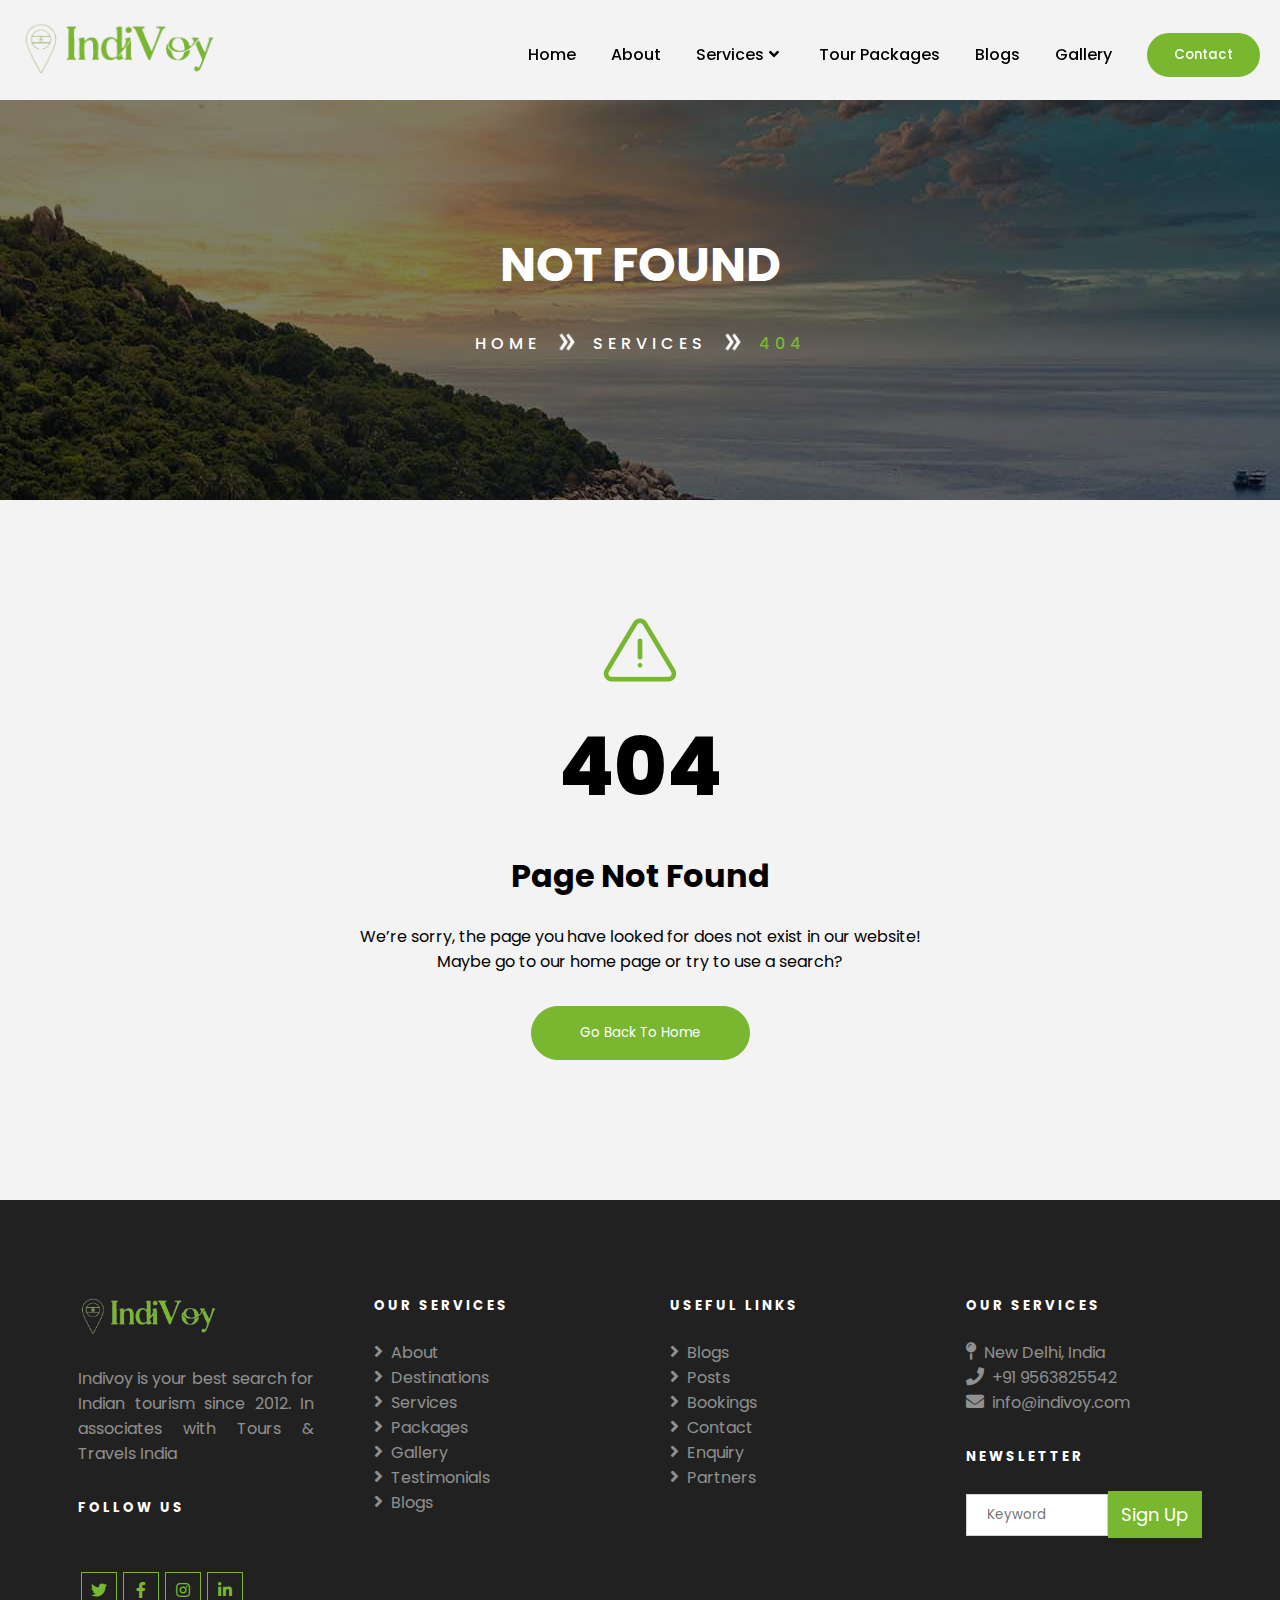
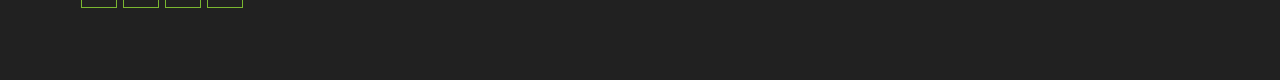
<file: 404page.html>
<!DOCTYPE html>
<html>
<head>
	<meta charset="utf-8">
	<meta name="viewport" content="width=device-width, initial-scale=1">
	<title>404 Error</title>

	<link rel="stylesheet" href="css/index.css">
	 <link rel="stylesheet" href="css/about.css">
	 <link rel="stylesheet" href="css/services.css">
	 <link rel="stylesheet" href="css/package.css">
	 <link rel="stylesheet" href="css/blog.css">
	 <link rel="stylesheet" href="css/gallery.css">
      <link href="img/favicon.ico" rel="icon">
      <link href="https://cdnjs.cloudflare.com/ajax/libs/font-awesome/5.10.0/css/all.min.css" rel="stylesheet">
      <link rel="stylesheet" href="https://cdn.jsdelivr.net/npm/swiper@11/swiper-bundle.min.css"/>
      <link rel="preconnect" href="https://fonts.googleapis.com">
      <link rel="preconnect" href="https://fonts.gstatic.com" crossorigin>
      <link href="https://fonts.googleapis.com/css2?family=Poppins:ital,wght@0,100;0,200;0,300;0,400;0,500;0,600;0,700;0,800;0,900;1,100;1,200;1,300;1,400;1,500;1,600;1,700;1,800;1,900&display=swap" rel="stylesheet">
      <link rel="stylesheet" href="https://cdn.jsdelivr.net/npm/bootstrap@5.3.2/dist/css/bootstrap.min.css" integrity="sha384-T3c6CoIi6uLrA9TneNEoa7RxnatzjcDSCmG1MXxSR1GAsXEV/Dwwykc2MPK8M2HN" crossorigin="anonymous">

      <style type="text/css">
      	.error{
		  padding: 100px 15px 50px;
		  width: 100%;
		  margin: 0;
		}

		.error .error-div{
		  max-width: 1200px;
		  margin: 0 auto;
		  text-align: center;	
		}
		.error-div i{
			color: #7ab730;
			font-size: 80px;
			margin-bottom: 8px;
		}
		.error-div .errorheading{
			font-size: 80px;
			color: #000;
			margin-bottom: 25px;
			font-weight: 800;
		}
		.error-div p{
			margin: 0 auto 2rem;
			color: #000;
			max-width: 600px;
		}
		.error-div .errorbtn{
			padding: 1rem 3rem;
			background-color: #7ab730;
			border: 1px solid #7ab730;
			color: #fff;
			transition: .5s ease;
			border-radius: 30px;
			text-transform: capitalize;
		}
		.error-div a{
			text-decoration: none!important;
		}
		.error-div .errorbtn:hover{
			background-color: #00000000;
			color: #7ab730;
		}

      </style>
</head>
<body>

	<header id="navbar">
      <nav class="navbar">
        <a class="logo" href="#">
          <img src="image/Indivoy_green.png" class="logoimg" width="200px">
        </a>
        <ul class="menu-links">
          <span id="close-menu-btn" class="material-symbols-outlined">close</span>
          <li><a href="index.html">Home</a></li>
          <li><a href="about.html">About</a></li>
          <li class="servicelist"><a href="services.html">Services<i class="fa fa-angle-down" style="margin: 0 5px;"></i></a>
            <div class="dropdown">
              <ul>
                <li><a href="destination.html">Destination</a></li>
                <li><a href="testimonial.html">Testimonial</a></li>
                <li class="active"><a href="404page.html">404</a></li>
              </ul>
            </div>
          </li>
          <li class="drplist"><a href="destination.html">Destination</a></li>
          <li><a href="packages.html">Tour Packages</a></li>
          <li><a href="blog.html">Blogs</a></li>
          <li><a href="gallery.html">Gallery</a></li>
          <li class="drplist"><a href="testimonial.html">Testimonial</a></li>
          <li class="drplist" class="active"><a href="404page.html">404</a></li>
          <button class="Contact_btn"><a href="contact.html">Contact</a></button>
        </ul>
        <span id="hamburger-btn" class="material-symbols-outlined"><i class="fa fa-bars"></i></span>
      </nav>
    </header>

	<div class="abthead">
		<div class="abthead-div">
			<div class="row-fluid">
				<h3>Not  Found</h3>
				<div class="abtpath">
					<h6><a href="index.html">Home</a></h6>
					<img src="image/doubleright.png">
					<h6><a href="services.html">Services</a></h6>
					<img src="image/doubleright.png">
					<h6>404</h6>
				</div>
			</div>
		</div>
	</div>

	<section>
		<div class="error">
			<div class="error-div">
				<div class="row-fluid">
					<img src="image/danger1.png">
					<h1 class="errorheading">404</h1>
					<h1 style="margin-bottom: 1.5rem; font-weight: 700;">Page Not Found</h1>
					<p>We’re sorry, the page you have looked for does not exist in our website! Maybe go to our home page or try to use a search?</p>
					<a href="index.html"><button class="errorbtn">Go back to home</button></a>
				</div>
			</div>
		</div>
	</section>



	<footer>
      <div class="footer">
        <div class="footer-div">
          <div class="row-fluid">
            <div class="footergrid">
              <div class="gridbox">
                <a href="#">
                  <img src="image/Indivoy_green.png" style="max-width: 60%;">
                </a>
                <p>Indivoy is your best search for Indian tourism since 2012. In associates with Tours & Travels India</p>
                <h5>Follow us</h5>
                <div class="team-social">
                    <a href=""><i class="fab fa-twitter"></i></a>
                    <a href=""><i class="fab fa-facebook-f"></i></a>
                    <a href=""><i class="fab fa-instagram"></i></a>
                    <a href=""><i class="fab fa-linkedin-in"></i></a>
                 </div>
              </div>
              <div class="gridbox">
                <h5>Our services</h5>
                <div class="footerlist">
                  <a href="about.html"><i class="fa fa-angle-right"></i>About</a>
                  <a href="destination.html"><i class="fa fa-angle-right"></i>Destinations</a>
                  <a href="services.html"><i class="fa fa-angle-right"></i>Services</a>
                  <a href="packages.html"><i class="fa fa-angle-right"></i>Packages</a>
                  <a href="gallery.html"><i class="fa fa-angle-right"></i>Gallery</a>
                  <a href="testimonial.html"><i class="fa fa-angle-right"></i>Testimonials</a>
                  <a href="blog.html"><i class="fa fa-angle-right"></i>Blogs</a>
                </div>
              </div>
              <div class="gridbox">
                <h5>Useful links</h5>
                <div class="footerlist">
                  <a href="#"><i class="fa fa-angle-right"></i>Blogs</a>
                  <a href="#"><i class="fa fa-angle-right"></i>Posts</a>
                  <a href="#"><i class="fa fa-angle-right"></i>Bookings</a>
                  <a href="#"><i class="fa fa-angle-right"></i>Contact</a>
                  <a href="#"><i class="fa fa-angle-right"></i>Enquiry</a>
                  <a href="#"><i class="fa fa-angle-right"></i>Partners</a>
                </div>
              </div>
              <div class="gridbox">
                <h5>Our services</h5>
                <div class="footerlist">
                  <a href="#"><i class="fa fa-map-pin"></i>New Delhi, India</a>
                  <a href="#"><i class="fa fa-phone"></i>+91 9563825542</a>
                  <a href="#"><i class="fa fa-envelope"></i>info@indivoy.com</a>
                </div>
                <h5>Newsletter</h5>
                <div class="searchbox">
                      <input type="text" name="search" placeholder="Keyword">
                      <div class="searchicon">
                        Sign Up
                      </div>
                </div>
              </div>
            </div>
          </div>
        </div>
      </div>
    </footer>





	<script type="text/javascript">
    	const header = document.querySelector("header");
      const hamburgerBtn = document.querySelector("#hamburger-btn");
      const closeMenuBtn = document.querySelector("#close-menu-btn");

      // Toggle mobile menu on hamburger button click
      hamburgerBtn.addEventListener("click", () => header.classList.toggle("show-mobile-menu"));

      // Close mobile menu on close button click
      closeMenuBtn.addEventListener("click", () => hamburgerBtn.click());

      window.addEventListener('scroll', function() {
        const navbar = document.getElementById('navbar');
        if (window.scrollY > 50) {
          navbar.classList.add('scrolled');
        } else {
          navbar.classList.remove('scrolled');
        }
      });
    </script>

</body>
</html>
</file>
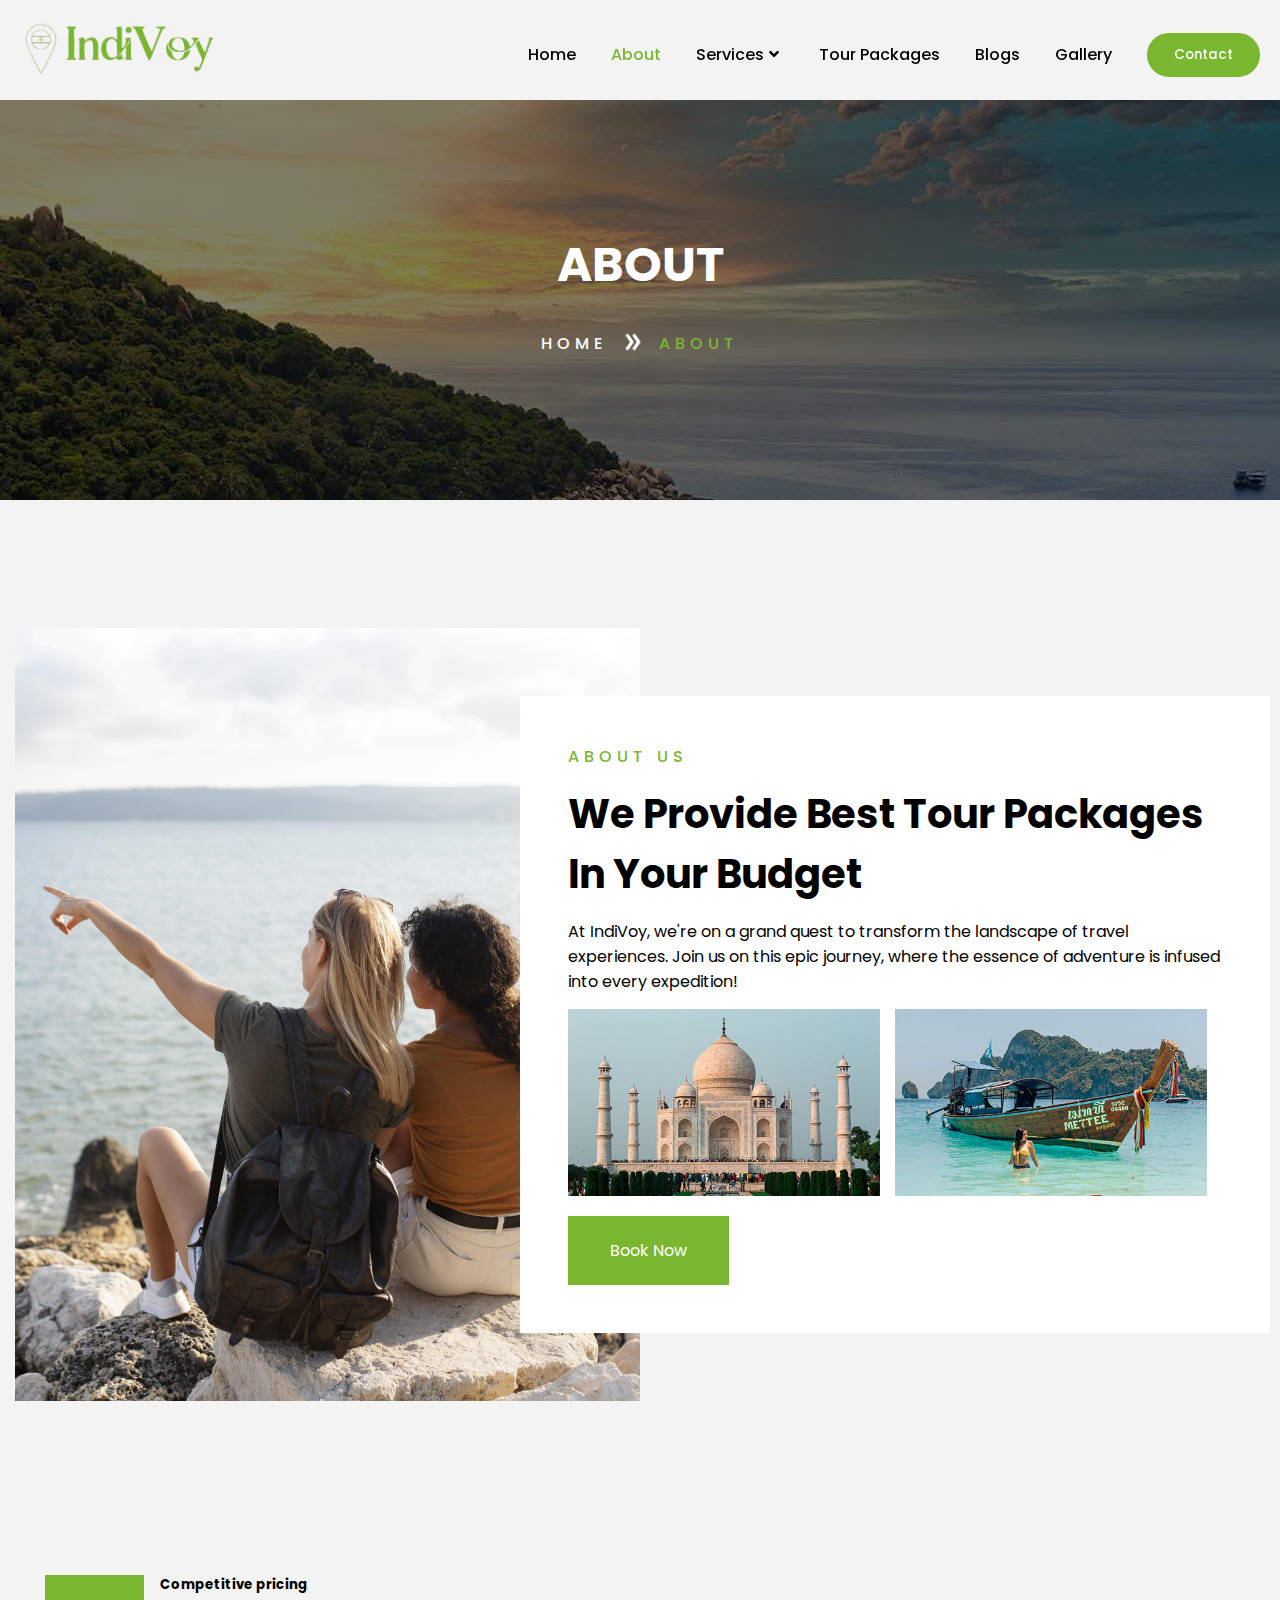
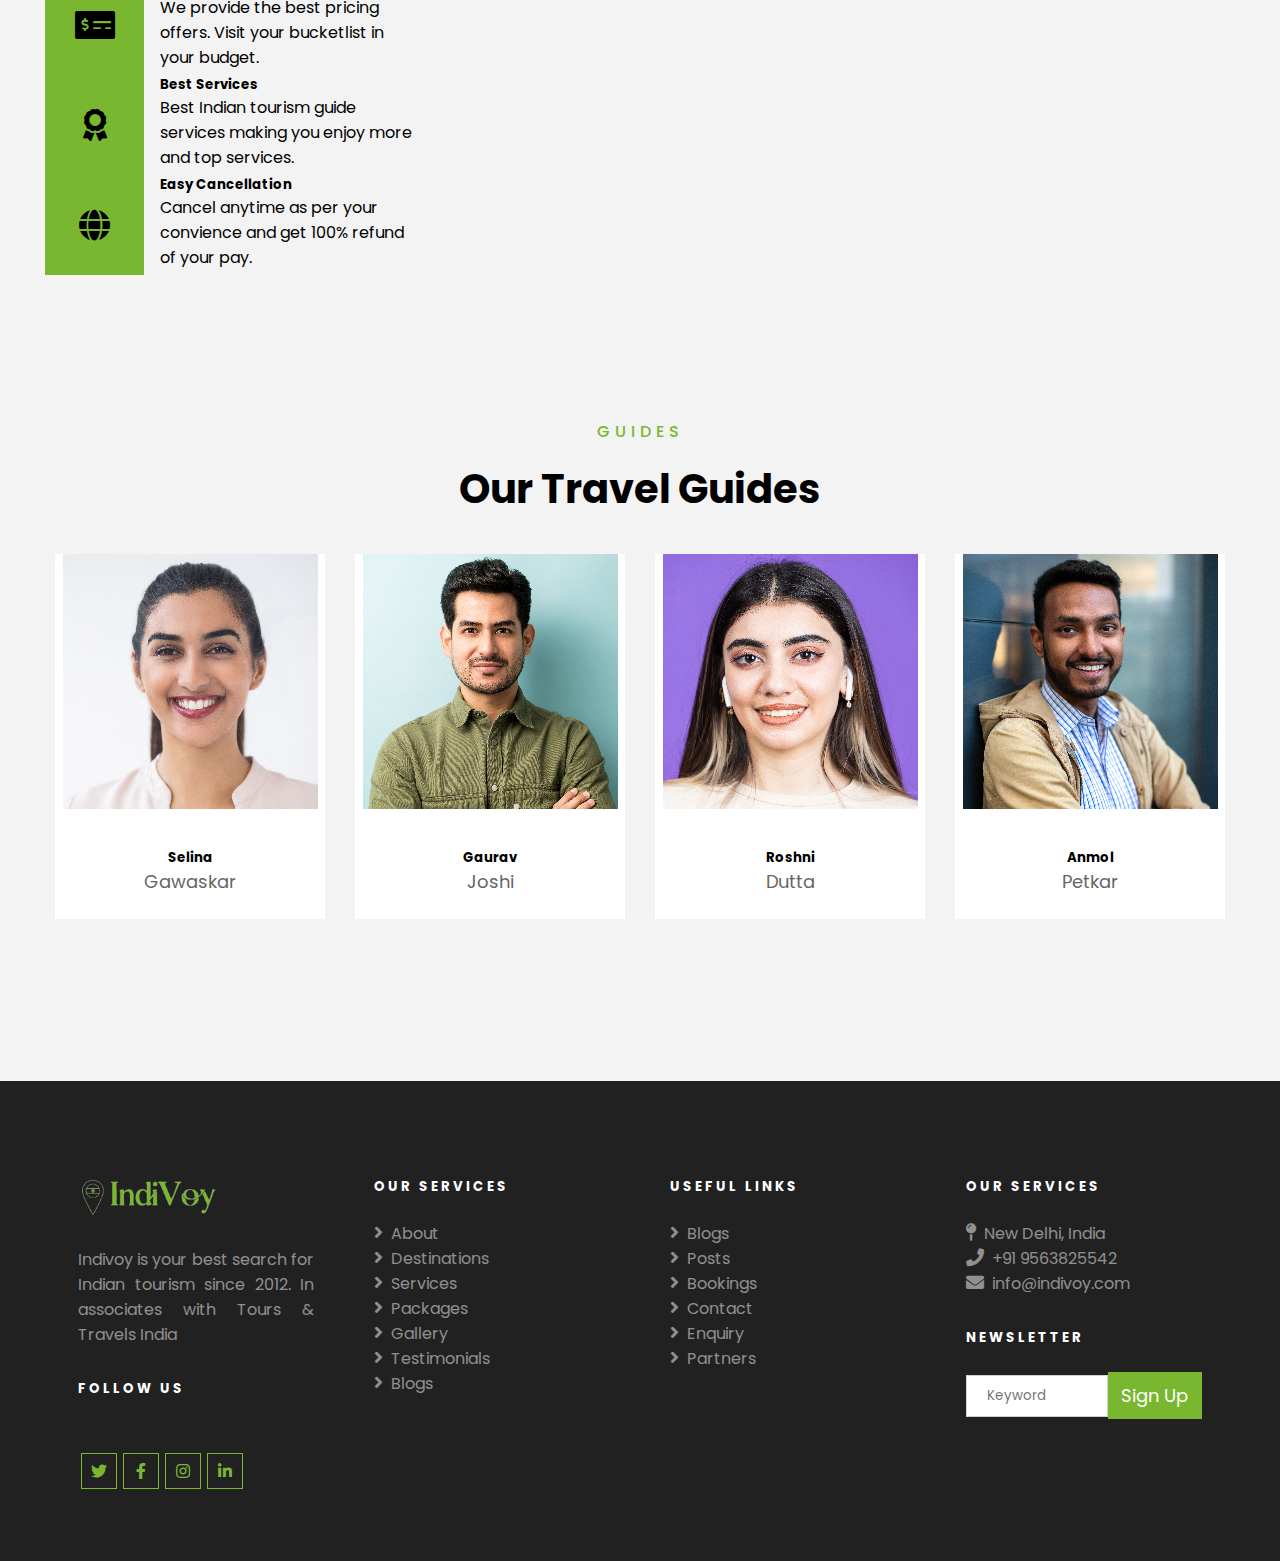
<file: about.html>
<!DOCTYPE html>
<html>
<head>
	<meta charset="utf-8">
	<meta name="viewport" content="width=device-width, initial-scale=1">
	<title>ABOUT US</title>

	 <link rel="stylesheet" href="css/index.css">
	 <link rel="stylesheet" href="css/about.css">
      <link href="img/favicon.ico" rel="icon">
      <link href="https://cdnjs.cloudflare.com/ajax/libs/font-awesome/5.10.0/css/all.min.css" rel="stylesheet">
      <link rel="stylesheet" href="https://cdn.jsdelivr.net/npm/swiper@11/swiper-bundle.min.css"/>
      <link rel="preconnect" href="https://fonts.googleapis.com">
      <link rel="preconnect" href="https://fonts.gstatic.com" crossorigin>
      <link href="https://fonts.googleapis.com/css2?family=Poppins:ital,wght@0,100;0,200;0,300;0,400;0,500;0,600;0,700;0,800;0,900;1,100;1,200;1,300;1,400;1,500;1,600;1,700;1,800;1,900&display=swap" rel="stylesheet">
      <link rel="stylesheet" href="https://cdn.jsdelivr.net/npm/bootstrap@5.3.2/dist/css/bootstrap.min.css" integrity="sha384-T3c6CoIi6uLrA9TneNEoa7RxnatzjcDSCmG1MXxSR1GAsXEV/Dwwykc2MPK8M2HN" crossorigin="anonymous">
</head>
<body>

	<header id="navbar">
      <nav class="navbar">
        <a class="logo" href="#">
          <img src="image/Indivoy_green.png" class="logoimg" width="200px">
        </a>
        <ul class="menu-links">
          <span id="close-menu-btn" class="material-symbols-outlined">close</span>
          <li><a href="index.html">Home</a></li>
          <li class="active"><a href="about.html">About</a></li>
          <li class="servicelist"><a href="services.html">Services<i class="fa fa-angle-down" style="margin: 0 5px;"></i></a>
            <div class="dropdown">
              <ul>
                <li><a href="destination.html">Destination</a></li>
                <li><a href="testimonial.html">Testimonial</a></li>
                <li><a href="404page.html">404</a></li>
              </ul>
            </div>
          </li>
          <li class="drplist"><a href="destination.html">Destination</a></li>
          <li><a href="packages.html">Tour Packages</a></li>
          <li><a href="blog.html">Blogs</a></li>
          <li><a href="gallery.html">Gallery</a></li>
          <li class="drplist"><a href="testimonial.html">Testimonial</a></li>
          <li class="drplist"><a href="404page.html">404</a></li>
          <button class="Contact_btn"><a href="contact.html">Contact</a></button>
        </ul>
        <span id="hamburger-btn" class="material-symbols-outlined"><i class="fa fa-bars"></i></span>
      </nav>
    </header>

	<div class="abthead">
		<div class="abthead-div">
			<div class="row-fluid">
				<h3>About</h3>
				<div class="abtpath">
					<h6><a href="index.html">Home</a></h6>
					<img src="image/doubleright.png">
					<h6>About</h6>
				</div>
			</div>
		</div>
	</div>

	<section>
      <div class="about">
         <div class="about-div">
           <div class="row-fluid">
             <div class="abtimg">
               <img src="image/women-seaside.jpg">
             </div>
             <div class="abt-cont">
              <div class="row-fluid">
                <h6>About us</h6>
                 <h1>We Provide best tour packages in your budget</h1>
                 <p>At IndiVoy, we're on a grand quest to transform the landscape of travel experiences. Join us on this epic journey, where the essence of adventure is infused into every expedition!</p>
                 <div class="img-row">
                    <img src="image/about-1.jpg">
                    <img src="image/about-2.jpg">
                 </div>
                 <a href="#" class="abt_btn">Book Now</a>
              </div>
             </div>
           </div>
         </div>
      </div>

      <div class="about-strip">
        <div class="about-strip-div">
          <div class="row-fluid d-flex justify-content-center">
            <div class="block1">
              <div class="block1-div">
                <div class="blkicn">
                  <i class="fa fa-2x fa-money-check-alt text-white"></i>
                </div>
                <div class="blkcnt">
                  <h5>Competitive pricing</h5>
                  <p>We provide the best pricing offers. Visit your bucketlist in your budget.</p>
                </div>
              </div>
            </div>
            <div class="block1">
              <div class="block1-div">
                <div class="blkicn">
                  <i class="fa fa-2x fa-award text-white"></i>
                </div>
                <div class="blkcnt">
                  <h5>Best Services</h5>
                  <p>Best Indian tourism guide services making you enjoy more and top services. </p>
                </div>
              </div>
            </div>
            <div class="block1">
              <div class="block1-div">
                <div class="blkicn">
                  <i class="fa fa-2x fa-globe text-white"></i>
                </div>
                <div class="blkcnt">
                  <h5>Easy Cancellation</h5>
                  <p>Cancel anytime as per your convience and get 100% refund of your pay.</p>
                </div>
              </div>
            </div>
          </div>
        </div>
      </div>
    </section>

    <section>
      <div class="guide">
        <div class="guide-div">
          <div class="row-fluid">
            <h6>Guides</h6>
            <h1>Our travel guides</h1>
            <div class="guidegrid">
              <div class="gridbox">
                <div class="box1">
                 <img src="image/guide1.jpg">
                 <div class="team-social">
                    <a href=""><i class="fab fa-twitter"></i></a>
                    <a href=""><i class="fab fa-facebook-f"></i></a>
                    <a href=""><i class="fab fa-instagram"></i></a>
                    <a href=""><i class="fab fa-linkedin-in"></i></a>
                 </div>
                </div>
                <div class="box2">
                	<h5>Selina</h5>
                	<p>Gawaskar</p>
                </div>
              </div>
               <div class="gridbox">
                <div class="box1">
                 <img src="image/guide2.jpg">
                 <div class="team-social">
                    <a href=""><i class="fab fa-twitter"></i></a>
                    <a href=""><i class="fab fa-facebook-f"></i></a>
                    <a href=""><i class="fab fa-instagram"></i></a>
                    <a href=""><i class="fab fa-linkedin-in"></i></a>
                 </div>
                </div>
                <div class="box2">
                	<h5>Gaurav</h5>
                	<p>Joshi</p>
                </div>
              </div>
               <div class="gridbox">
                <div class="box1">
                 <img src="image/guide3.jpg">
                 <div class="team-social">
                    <a href=""><i class="fab fa-twitter"></i></a>
                    <a href=""><i class="fab fa-facebook-f"></i></a>
                    <a href=""><i class="fab fa-instagram"></i></a>
                    <a href=""><i class="fab fa-linkedin-in"></i></a>
                 </div>
                </div>
                <div class="box2">
                	<h5>Roshni</h5>
                	<p>Dutta</p>
                </div>
              </div>
               <div class="gridbox">
                <div class="box1">
                 <img src="image/guide4.jpg">
                 <div class="team-social">
                    <a href=""><i class="fab fa-twitter"></i></a>
                    <a href=""><i class="fab fa-facebook-f"></i></a>
                    <a href=""><i class="fab fa-instagram"></i></a>
                    <a href=""><i class="fab fa-linkedin-in"></i></a>
                 </div>
                </div>
                <div class="box2">
                	<h5>Anmol</h5>
                	<p>Petkar</p>
                </div>
              </div>
              
            </div>
          </div>
        </div>
      </div>
    </section>

    <footer>
      <div class="footer">
        <div class="footer-div">
          <div class="row-fluid">
            <div class="footergrid">
              <div class="gridbox">
                <a href="#">
                  <img src="image/Indivoy_green.png" style="max-width: 60%;">
                </a>
                <p>Indivoy is your best search for Indian tourism since 2012. In associates with Tours & Travels India</p>
                <h5>Follow us</h5>
                <div class="team-social">
                    <a href=""><i class="fab fa-twitter"></i></a>
                    <a href=""><i class="fab fa-facebook-f"></i></a>
                    <a href=""><i class="fab fa-instagram"></i></a>
                    <a href=""><i class="fab fa-linkedin-in"></i></a>
                 </div>
              </div>
              <div class="gridbox">
                <h5>Our services</h5>
                <div class="footerlist">
                  <a href="about.html"><i class="fa fa-angle-right"></i>About</a>
                  <a href="destination.html"><i class="fa fa-angle-right"></i>Destinations</a>
                  <a href="services.html"><i class="fa fa-angle-right"></i>Services</a>
                  <a href="packages.html"><i class="fa fa-angle-right"></i>Packages</a>
                  <a href="gallery.html"><i class="fa fa-angle-right"></i>Gallery</a>
                  <a href="testimonial.html"><i class="fa fa-angle-right"></i>Testimonials</a>
                  <a href="blog.html"><i class="fa fa-angle-right"></i>Blogs</a>
                </div>
              </div>
              <div class="gridbox">
                <h5>Useful links</h5>
                <div class="footerlist">
                  <a href="#"><i class="fa fa-angle-right"></i>Blogs</a>
                  <a href="#"><i class="fa fa-angle-right"></i>Posts</a>
                  <a href="#"><i class="fa fa-angle-right"></i>Bookings</a>
                  <a href="#"><i class="fa fa-angle-right"></i>Contact</a>
                  <a href="#"><i class="fa fa-angle-right"></i>Enquiry</a>
                  <a href="#"><i class="fa fa-angle-right"></i>Partners</a>
                </div>
              </div>
              <div class="gridbox">
                <h5>Our services</h5>
                <div class="footerlist">
                  <a href="#"><i class="fa fa-map-pin"></i>New Delhi, India</a>
                  <a href="#"><i class="fa fa-phone"></i>+91 9563825542</a>
                  <a href="#"><i class="fa fa-envelope"></i>info@indivoy.com</a>
                </div>
                <h5>Newsletter</h5>
                <div class="searchbox">
                      <input type="text" name="search" placeholder="Keyword">
                      <div class="searchicon">
                        Sign Up
                      </div>
                </div>
              </div>
            </div>
          </div>
        </div>
      </div>
    </footer>

    <script type="text/javascript">
    	const header = document.querySelector("header");
      const hamburgerBtn = document.querySelector("#hamburger-btn");
      const closeMenuBtn = document.querySelector("#close-menu-btn");

      // Toggle mobile menu on hamburger button click
      hamburgerBtn.addEventListener("click", () => header.classList.toggle("show-mobile-menu"));

      // Close mobile menu on close button click
      closeMenuBtn.addEventListener("click", () => hamburgerBtn.click());

      window.addEventListener('scroll', function() {
        const navbar = document.getElementById('navbar');
        if (window.scrollY > 50) {
          navbar.classList.add('scrolled');
        } else {
          navbar.classList.remove('scrolled');
        }
      });
    </script>

</body>
</html>
</file>
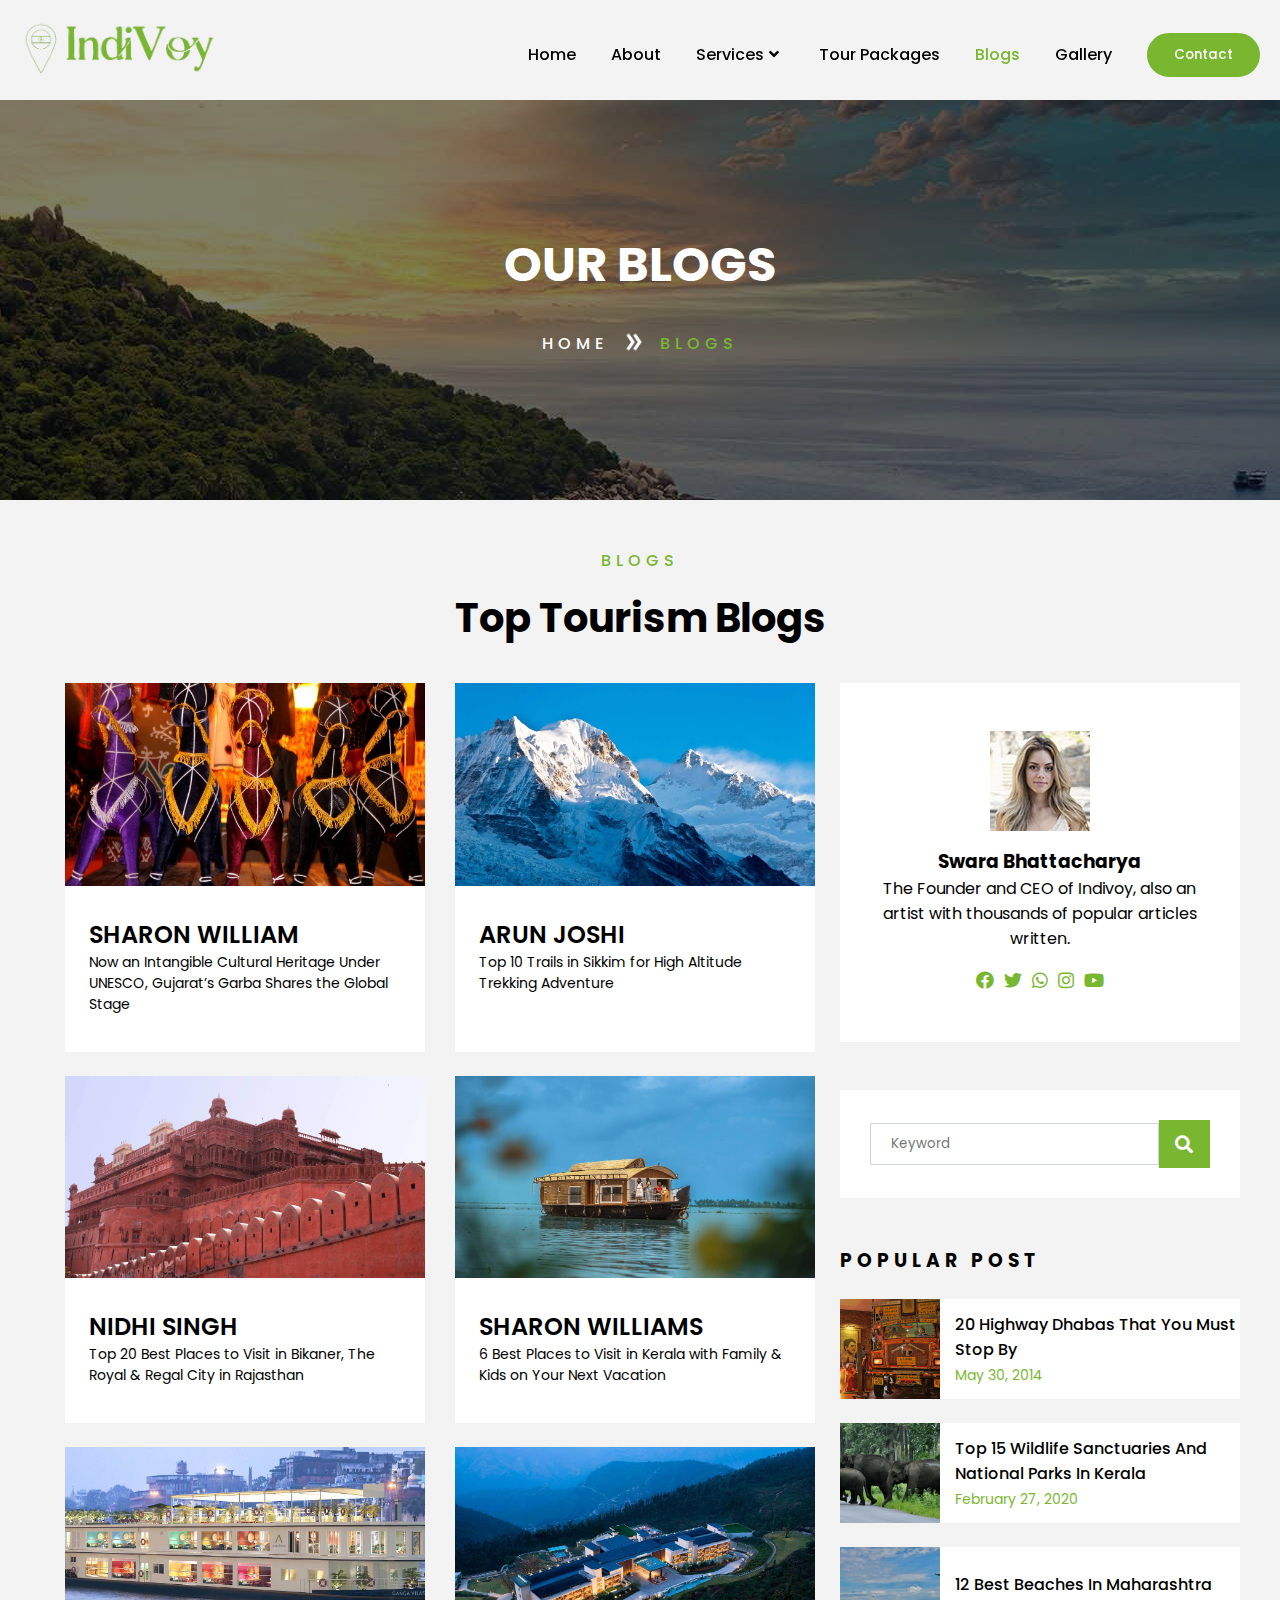
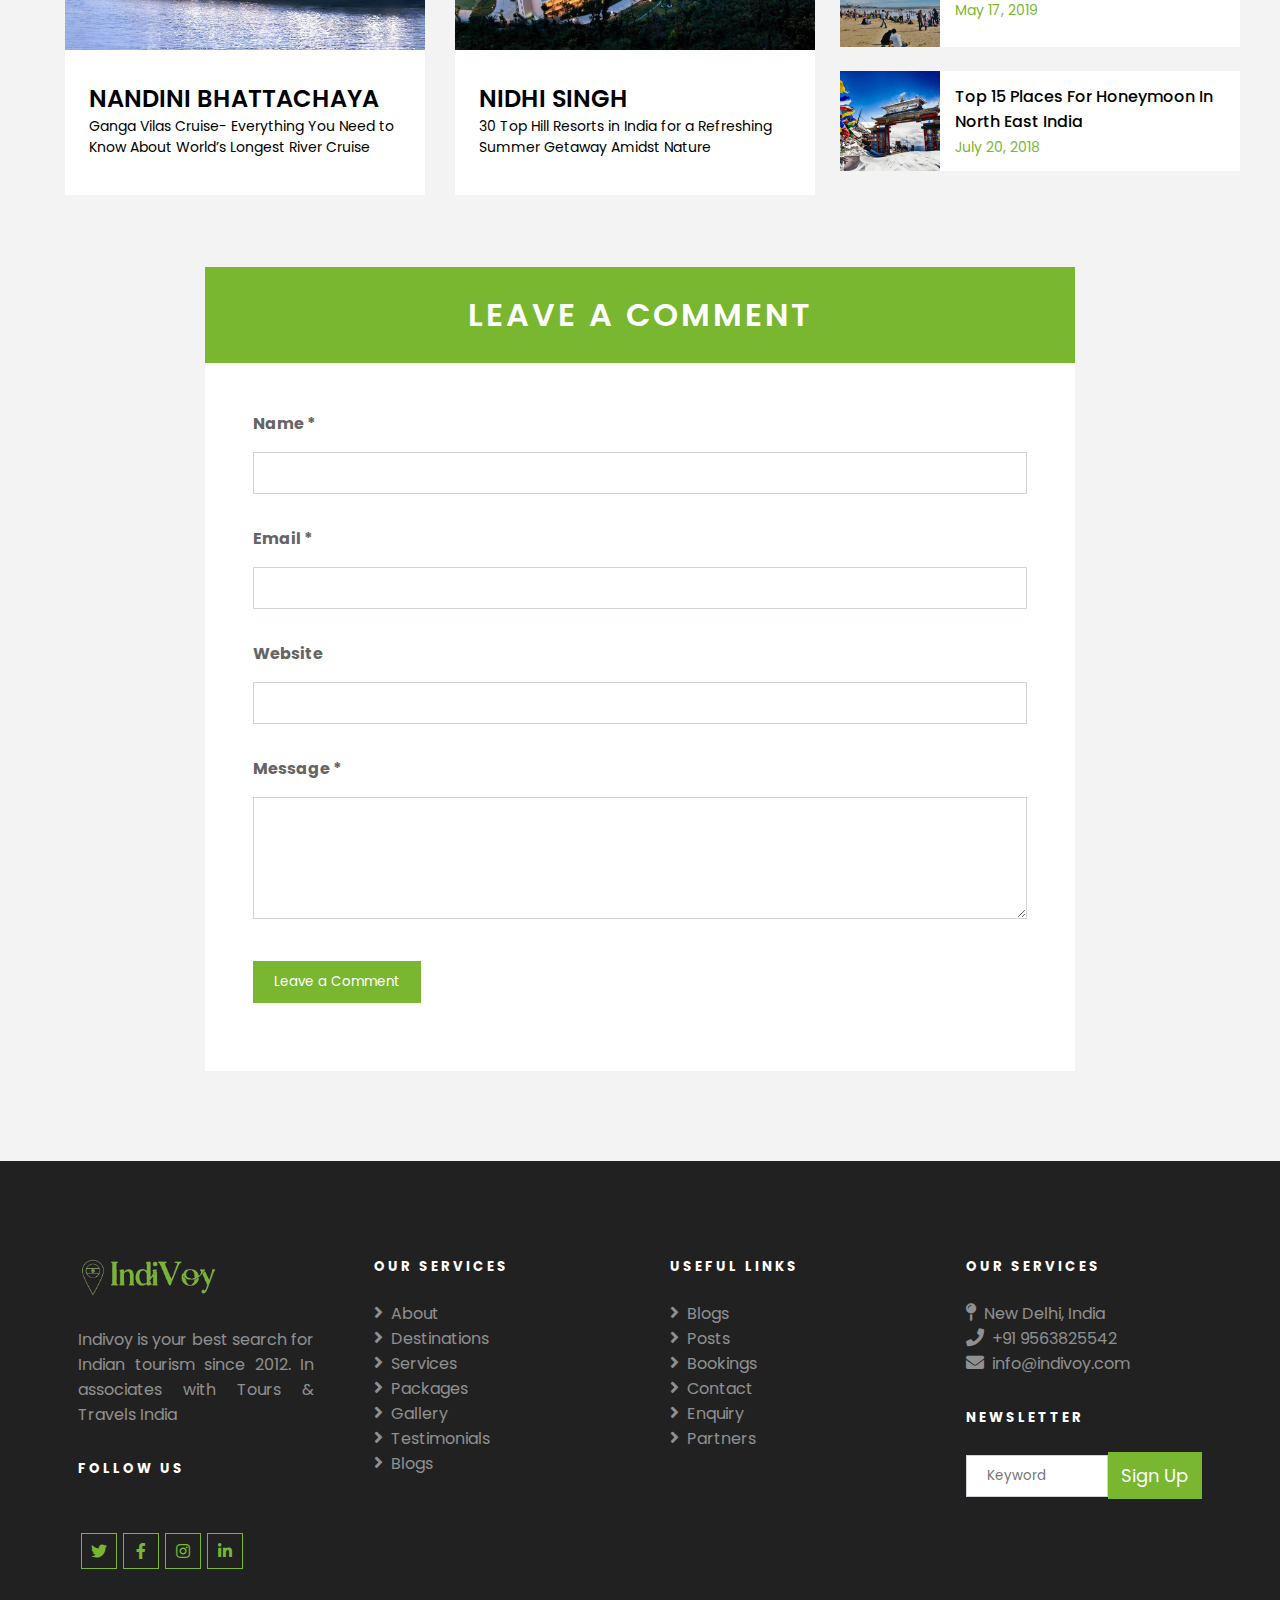
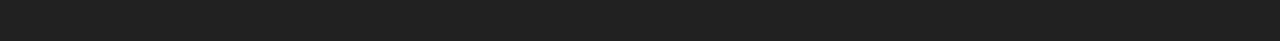
<file: blog.html>
<!DOCTYPE html>
<html>
<head>
	<meta charset="utf-8">
	<meta name="viewport" content="width=device-width, initial-scale=1">
	<title>Blogs</title>

	<link rel="stylesheet" href="css/index.css">
	 <link rel="stylesheet" href="css/about.css">
	 <link rel="stylesheet" href="css/services.css">
	 <link rel="stylesheet" href="css/package.css">
	 <link rel="stylesheet" href="css/blog.css">
      <link href="img/favicon.ico" rel="icon">
      <link href="https://cdnjs.cloudflare.com/ajax/libs/font-awesome/5.10.0/css/all.min.css" rel="stylesheet">
      <link rel="stylesheet" href="https://cdn.jsdelivr.net/npm/swiper@11/swiper-bundle.min.css"/>
      <link rel="preconnect" href="https://fonts.googleapis.com">
      <link rel="preconnect" href="https://fonts.gstatic.com" crossorigin>
      <link href="https://fonts.googleapis.com/css2?family=Poppins:ital,wght@0,100;0,200;0,300;0,400;0,500;0,600;0,700;0,800;0,900;1,100;1,200;1,300;1,400;1,500;1,600;1,700;1,800;1,900&display=swap" rel="stylesheet">
      <link rel="stylesheet" href="https://cdn.jsdelivr.net/npm/bootstrap@5.3.2/dist/css/bootstrap.min.css" integrity="sha384-T3c6CoIi6uLrA9TneNEoa7RxnatzjcDSCmG1MXxSR1GAsXEV/Dwwykc2MPK8M2HN" crossorigin="anonymous">
</head>
<body>

	<header id="navbar">
      <nav class="navbar">
        <a class="logo" href="#">
          <img src="image/Indivoy_green.png" class="logoimg" width="200px">
        </a>
        <ul class="menu-links">
          <span id="close-menu-btn" class="material-symbols-outlined">close</span>
          <li><a href="index.html">Home</a></li>
          <li><a href="about.html">About</a></li>
          <li class="servicelist"><a href="services.html">Services<i class="fa fa-angle-down" style="margin: 0 5px;"></i></a>
            <div class="dropdown">
              <ul>
                <li><a href="destination.html">Destination</a></li>
                <li><a href="testimonial.html">Testimonial</a></li>
                <li><a href="404page.html">404</a></li>
              </ul>
            </div>
          </li>
          <li class="drplist"><a href="destination.html">Destination</a></li>
          <li><a href="packages.html">Tour Packages</a></li>
          <li class="active"><a href="blog.html">Blogs</a></li>
          <li><a href="gallery.html">Gallery</a></li>
          <li class="drplist"><a href="testimonial.html">Testimonial</a></li>
          <li class="drplist"><a href="404page.html">404</a></li>
          <button class="Contact_btn"><a href="contact.html">Contact</a></button>
        </ul>
        <span id="hamburger-btn" class="material-symbols-outlined"><i class="fa fa-bars"></i></span>
      </nav>
    </header>

	<div class="abthead">
		<div class="abthead-div">
			<div class="row-fluid">
				<h3>Our Blogs</h3>
				<div class="abtpath">
					<h6><a href="index.html">Home</a></h6>
					<img src="image/doubleright.png">
					<h6>Blogs</h6>
				</div>
			</div>
		</div>
	</div>

	<section>
		<div class="blog">
			<div class="blog-div">
				<div class="row-fluid">
					<h6>Blogs</h6>
            		<h1>Top Tourism blogs</h1>
            		<div class="blogflex">
            			<div class="bloggrid">
            				 <div class="gridbox">
				                <div class="box1">
				                 <img src="image/blog1.jpg">
				                 <div class="blogdate"><span style="font-weight: 700; color: #000;">01</span>APR</div>
				                </div>
				                <div class="box2">
				                	<h5>Sharon William</h5>
				                	<p>Now an Intangible Cultural Heritage Under UNESCO, Gujarat’s Garba Shares the Global Stage</p>
				                </div>
				              </div>
				              <div class="gridbox">
				                <div class="box1">
				                 <img src="image/blog2.jpg">
				                 <div class="blogdate"><span style="font-weight: 700; color: #000;">01</span>MAY</div>
				                </div>
				                <div class="box2">
				                	<h5>Arun Joshi</h5>
				                	<p>Top 10 Trails in Sikkim for High Altitude Trekking Adventure</p>
				                </div>
				              </div>
				              <div class="gridbox">
				                <div class="box1">
				                 <img src="image/blog3.jpg">
				                 <div class="blogdate"><span style="font-weight: 700; color: #000;">04</span>JUN</div>
				                </div>
				                <div class="box2">
				                	<h5>Nidhi Singh</h5>
				                	<p>Top 20 Best Places to Visit in Bikaner, The Royal & Regal City in Rajasthan</p>
				                </div>
				              </div>
				              <div class="gridbox">
				                <div class="box1">
				                 <img src="image/blog4.jpg">
				                 <div class="blogdate"><span style="font-weight: 700; color: #000;">06</span>JUN</div>
				                </div>
				                <div class="box2">
				                	<h5>Sharon Williams</h5>
				                	<p>6 Best Places to Visit in Kerala with Family & Kids on Your Next Vacation</p>
				                </div>
				              </div>
				              <div class="gridbox">
				                <div class="box1">
				                 <img src="image/blog5.jpg">
				                 <div class="blogdate"><span style="font-weight: 700; color: #000;">24</span>JAN</div>
				                </div>
				                <div class="box2">
				                	<h5>Nandini Bhattachaya</h5>
				                	<p>Ganga Vilas Cruise- Everything You Need to Know About World’s Longest River Cruise</p>
				                </div>
				              </div>
				              <div class="gridbox">
				                <div class="box1">
				                 <img src="image/blog6.jpg">
				                 <div class="blogdate"><span style="font-weight: 700; color: #000;">12</span>APR</div>
				                </div>
				                <div class="box2">
				                	<h5>Nidhi Singh</h5>
				                	<p>30 Top Hill Resorts in India for a Refreshing Summer Getaway Amidst Nature</p>
				                </div>
				              </div>


            			</div>
            			<div class="blogside">
            				<div class="authorcard">
            					<img src="image/testimonial2.jpg" style="width: 100px;">
            					<h3>Swara Bhattacharya</h3>
            					<p>The Founder and CEO of Indivoy, also an artist with thousands of popular articles written.</p>
            					<div class="socicon">
            						<a href="#"><i class="fab fa-facebook"></i></a>
            						<a href="#"><i class="fab fa-twitter"></i></a>
            						<a href="#"><i class="fab fa-whatsapp"></i></a>
            						<a href="#"><i class="fab fa-instagram"></i></a>
            						<a href="#"><i class="fab fa-youtube"></i></a>
            					</div>
            				</div>
            				<div class="searchbox">
            					<input type="text" name="search" placeholder="Keyword">
            					<div class="searchicon">
            						<i class="fa fa-search"></i>
            					</div>
            				</div>
            				<div class="post">
            					<h3>Popular post</h3>
            					<div class="postbox">
            						<img src="image/post1.png">
            						<a href="#">
	            						<div style="padding-left: 15px;">
	            							<h6>20 Highway Dhabas that You Must Stop by</h6>
	            							<small>May 30, 2014</small>
	            						</div>
	            					</a>
            					</div>
            					<div class="postbox">
            						<img src="image/post2.png">
            						<a href="#">
	            						<div style="padding-left: 15px;">
	            							<h6>Top 15 Wildlife Sanctuaries and National Parks in Kerala</h6>
	            							<small>February 27, 2020</small>
	            						</div>
	            					</a>
            					</div>
            					<div class="postbox">
            						<img src="image/post3.png">
            						<a href="#">
	            						<div style="padding-left: 15px;">
	            							<h6>12 Best Beaches in Maharashtra</h6>
	            							<small>May 17, 2019</small>
	            						</div>
	            					</a>
            					</div>
            					<div class="postbox">
            						<img src="image/post4.png">
            						<a href="#">
	            						<div style="padding-left: 15px;">
	            							<h6>Top 15 Places for Honeymoon in North East India</h6>
	            							<small>July 20, 2018</small>
	            						</div>
	            					</a>
            					</div>
            					
            				</div>
            			</div>
            		</div>
				</div>
			</div>
		</div>
	</section>

	<section>
		 				<div class="blogform">
              <div class="row-fluid">
                <div class="formhead">
                  <h1>leave a comment</h1>
                </div>
                  <form>
                  	<h5>Name *</h5>
                    <input type="text" id="Fullname" name="Fullname" required>
                    <h5>Email *</h5>
                    <input type="text" id="Email" name="Email" required>
                    <h5>Website</h5>
                    <input type="text" id="Phone" name="Phone" required>
                    <h5>Message *</h5>
                    <textarea id="Phone" name="Address" rows="5"></textarea>
                    <button>Leave a Comment</button>
                  </form>
              </div>
            </div>
	</section>

	<footer>
      <div class="footer">
        <div class="footer-div">
          <div class="row-fluid">
            <div class="footergrid">
              <div class="gridbox">
                <a href="#">
                  <img src="image/Indivoy_green.png" style="max-width: 60%;">
                </a>
                <p>Indivoy is your best search for Indian tourism since 2012. In associates with Tours & Travels India</p>
                <h5>Follow us</h5>
                <div class="team-social">
                    <a href=""><i class="fab fa-twitter"></i></a>
                    <a href=""><i class="fab fa-facebook-f"></i></a>
                    <a href=""><i class="fab fa-instagram"></i></a>
                    <a href=""><i class="fab fa-linkedin-in"></i></a>
                 </div>
              </div>
              <div class="gridbox">
                <h5>Our services</h5>
                <div class="footerlist">
                  <a href="about.html"><i class="fa fa-angle-right"></i>About</a>
                  <a href="destination.html"><i class="fa fa-angle-right"></i>Destinations</a>
                  <a href="services.html"><i class="fa fa-angle-right"></i>Services</a>
                  <a href="packages.html"><i class="fa fa-angle-right"></i>Packages</a>
                  <a href="gallery.html"><i class="fa fa-angle-right"></i>Gallery</a>
                  <a href="testimonial.html"><i class="fa fa-angle-right"></i>Testimonials</a>
                  <a href="blog.html"><i class="fa fa-angle-right"></i>Blogs</a>
                </div>
              </div>
              <div class="gridbox">
                <h5>Useful links</h5>
                <div class="footerlist">
                  <a href="#"><i class="fa fa-angle-right"></i>Blogs</a>
                  <a href="#"><i class="fa fa-angle-right"></i>Posts</a>
                  <a href="#"><i class="fa fa-angle-right"></i>Bookings</a>
                  <a href="#"><i class="fa fa-angle-right"></i>Contact</a>
                  <a href="#"><i class="fa fa-angle-right"></i>Enquiry</a>
                  <a href="#"><i class="fa fa-angle-right"></i>Partners</a>
                </div>
              </div>
              <div class="gridbox">
                <h5>Our services</h5>
                <div class="footerlist">
                  <a href="#"><i class="fa fa-map-pin"></i>New Delhi, India</a>
                  <a href="#"><i class="fa fa-phone"></i>+91 9563825542</a>
                  <a href="#"><i class="fa fa-envelope"></i>info@indivoy.com</a>
                </div>
                <h5>Newsletter</h5>
                <div class="searchbox">
                      <input type="text" name="search" placeholder="Keyword">
                      <div class="searchicon">
                        Sign Up
                      </div>
                </div>
              </div>
            </div>
          </div>
        </div>
      </div>
    </footer>

	<script type="text/javascript">
    	const header = document.querySelector("header");
      const hamburgerBtn = document.querySelector("#hamburger-btn");
      const closeMenuBtn = document.querySelector("#close-menu-btn");

      // Toggle mobile menu on hamburger button click
      hamburgerBtn.addEventListener("click", () => header.classList.toggle("show-mobile-menu"));

      // Close mobile menu on close button click
      closeMenuBtn.addEventListener("click", () => hamburgerBtn.click());

      window.addEventListener('scroll', function() {
        const navbar = document.getElementById('navbar');
        if (window.scrollY > 50) {
          navbar.classList.add('scrolled');
        } else {
          navbar.classList.remove('scrolled');
        }
      });
    </script>

</body>
</html>
</file>
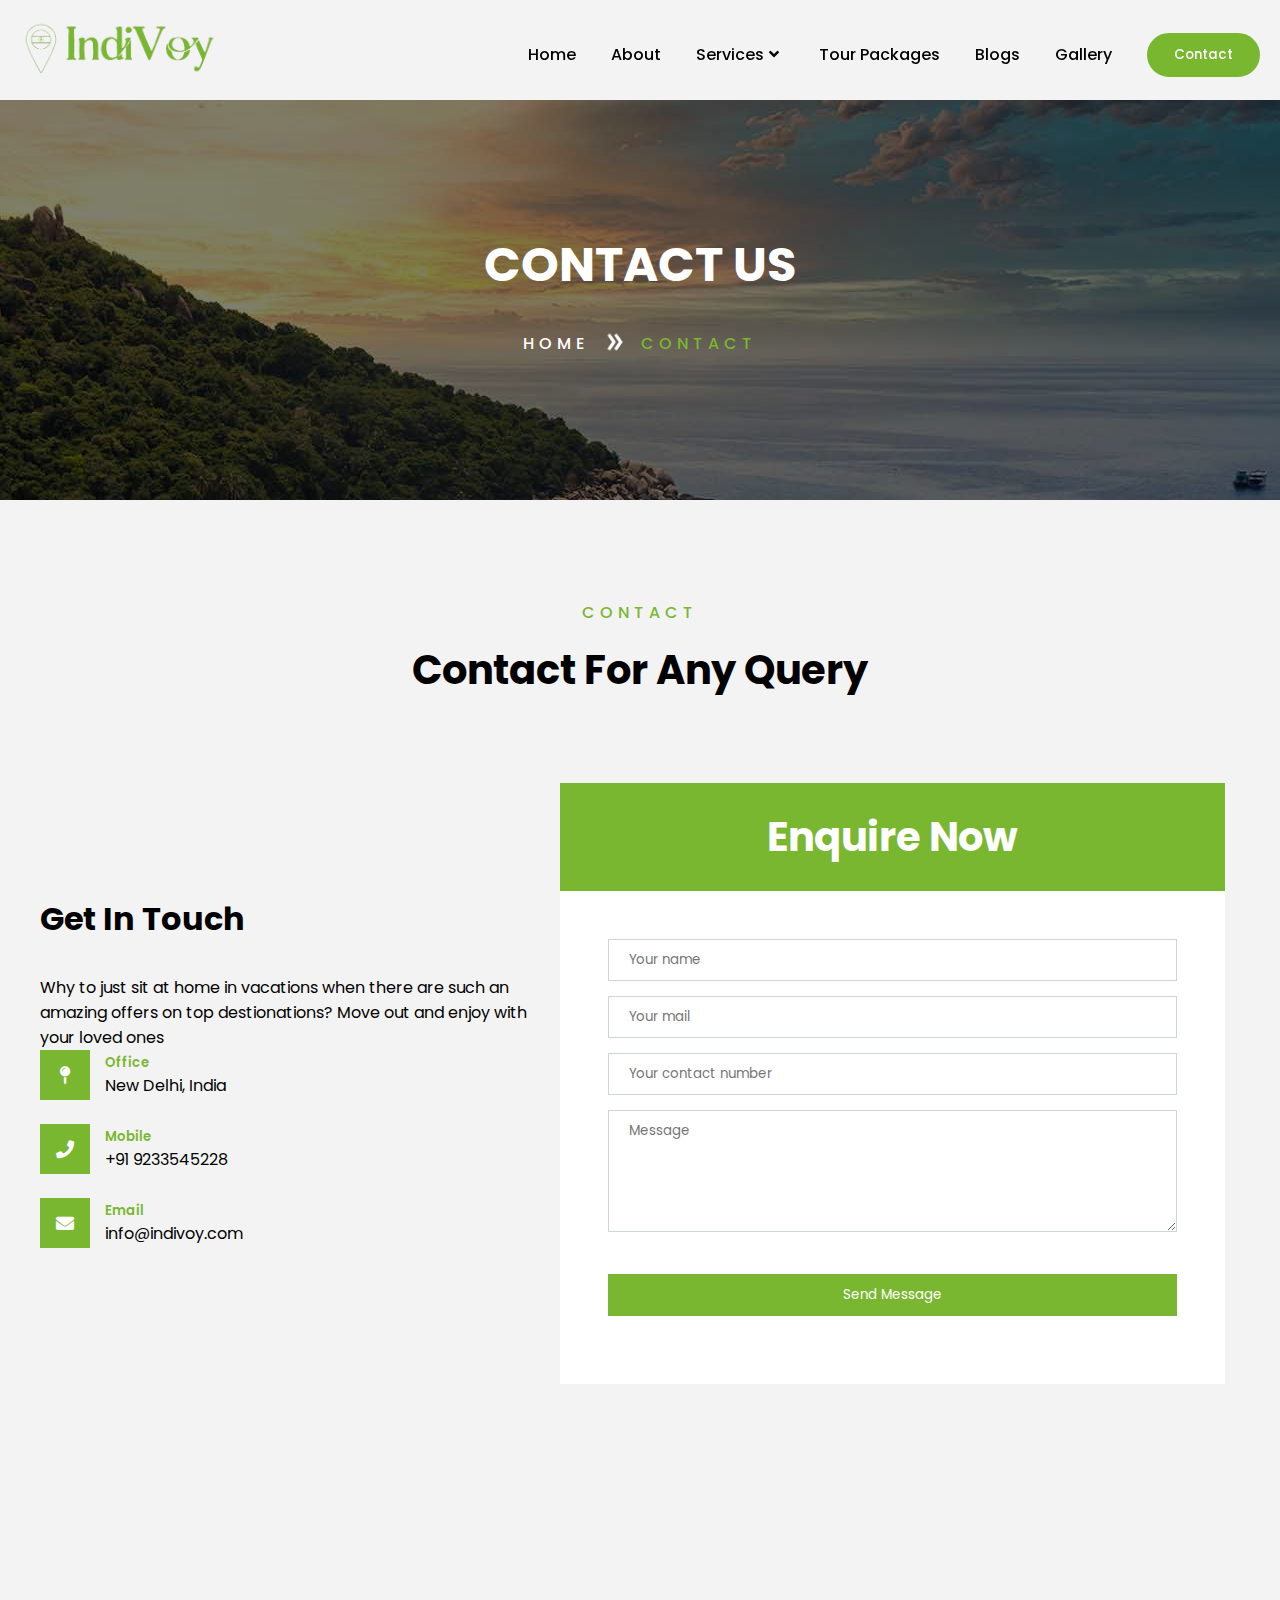
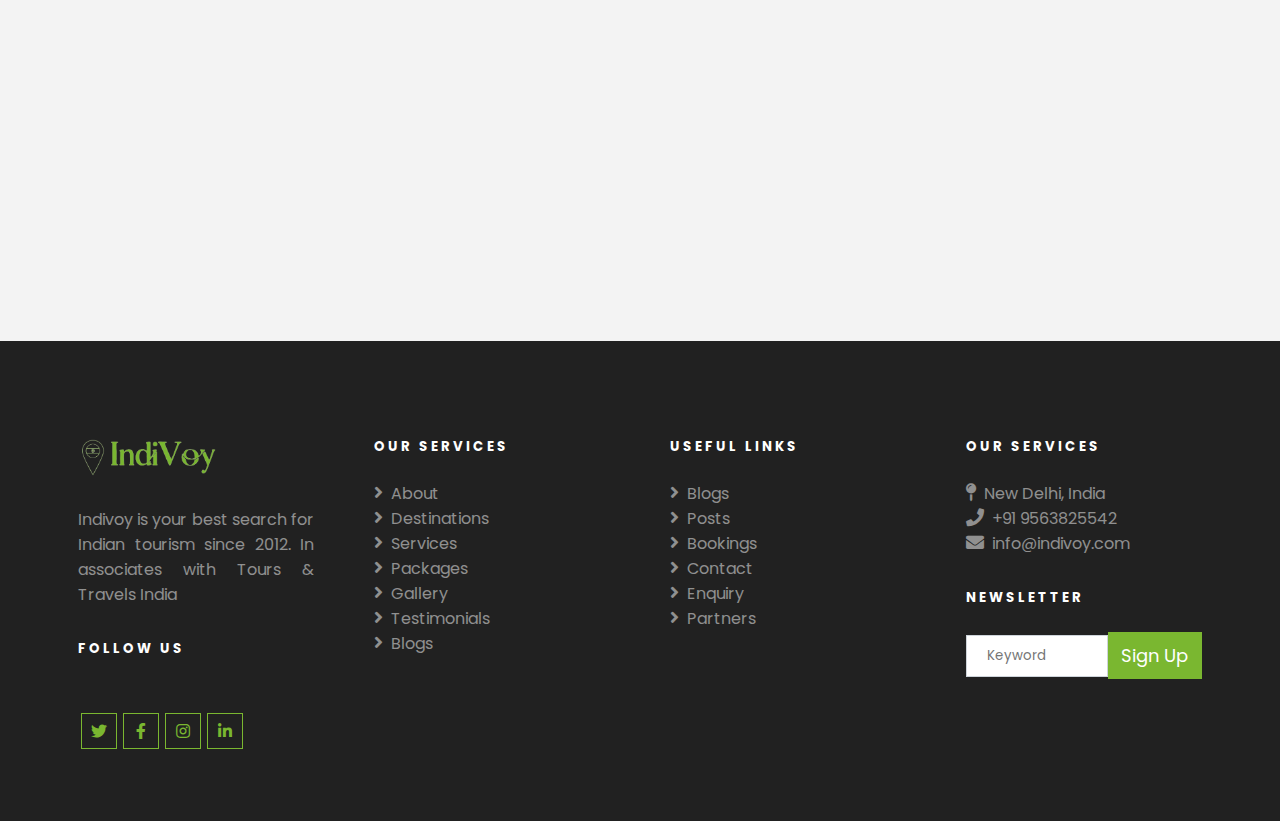
<file: contact.html>
<!DOCTYPE html>
<html>
<head>
	<meta charset="utf-8">
	<meta name="viewport" content="width=device-width, initial-scale=1">
	<title>Contact</title>
	<link rel="stylesheet" href="css/index.css">
	 <link rel="stylesheet" href="css/about.css">
	 <link rel="stylesheet" href="css/services.css">
	 <link rel="stylesheet" href="css/package.css">
	 <link rel="stylesheet" href="css/blog.css">
   <link rel="stylesheet" href="css/gallery.css">
   <link rel="stylesheet" href="css/contact.css">
      <link href="img/favicon.ico" rel="icon">
      <link href="https://cdnjs.cloudflare.com/ajax/libs/font-awesome/5.10.0/css/all.min.css" rel="stylesheet">
      <link rel="stylesheet" href="https://cdn.jsdelivr.net/npm/swiper@11/swiper-bundle.min.css"/>
      <link rel="preconnect" href="https://fonts.googleapis.com">
      <link rel="preconnect" href="https://fonts.gstatic.com" crossorigin>
      <link href="https://fonts.googleapis.com/css2?family=Poppins:ital,wght@0,100;0,200;0,300;0,400;0,500;0,600;0,700;0,800;0,900;1,100;1,200;1,300;1,400;1,500;1,600;1,700;1,800;1,900&display=swap" rel="stylesheet">
      <link rel="stylesheet" href="https://cdn.jsdelivr.net/npm/bootstrap@5.3.2/dist/css/bootstrap.min.css" integrity="sha384-T3c6CoIi6uLrA9TneNEoa7RxnatzjcDSCmG1MXxSR1GAsXEV/Dwwykc2MPK8M2HN" crossorigin="anonymous">
</head>
<body>
	<header id="navbar">
      <nav class="navbar">
        <a class="logo" href="#">
          <img src="image/Indivoy_green.png" class="logoimg" width="200px">
        </a>
        <ul class="menu-links">
          <span id="close-menu-btn" class="material-symbols-outlined">close</span>
          <li><a href="index.html">Home</a></li>
          <li><a href="about.html">About</a></li>
          <li class="servicelist"><a href="services.html">Services<i class="fa fa-angle-down" style="margin: 0 5px;"></i></a>
            <div class="dropdown">
              <ul>
                <li><a href="destination.html">Destination</a></li>
                <li><a href="testimonial.html">Testimonial</a></li>
                <li><a href="404page.html">404</a></li>
              </ul>
            </div>
          </li>
          <li class="drplist"><a href="destination.html">Destination</a></li>
          <li><a href="packages.html">Tour Packages</a></li>
          <li><a href="blog.html">Blogs</a></li>
          <li><a href="gallery.html">Gallery</a></li>
          <li class="drplist"><a href="testimonial.html">Testimonial</a></li>
          <li class="drplist" class="active"><a href="404page.html">404</a></li>
          <button class="Contact_btn"><a href="contact.html">Contact</a></button>
        </ul>
        <span id="hamburger-btn" class="material-symbols-outlined"><i class="fa fa-bars"></i></span>
      </nav>
    </header>

	<div class="abthead">
		<div class="abthead-div">
			<div class="row-fluid">
				<h3>Contact Us</h3>
				<div class="abtpath">
					<h6><a href="index.html">Home</a></h6>
					<img src="image/doubleright.png">
					<h6>Contact</h6>
				</div>
			</div>
		</div>
	</div>

  <section>
    <div class="contactpg">
      <div class="contactpg-div">
        <div class="row-fluid">
          <h6>Contact</h6>
          <h1>Contact for any query</h1>
          <div class="contactflex">
            <div class="contactcon">
              <h4>Get In Touch</h4>
              <p>Why to just sit at home in vacations when there are such an amazing offers on top destionations? Move out and enjoy with your loved ones</p>
              <div class="contactlist">
                <div class="contactbox">
                  <div class="cnticon">
                    <i class="fa fa-map-pin"></i>
                  </div>
                  <div class="cnt">
                    <h5>Office</h5>
                    <p>New Delhi, India</p>
                  </div>
                </div>
                <div class="contactbox">
                  <div class="cnticon">
                    <i class="fa fa-phone"></i>
                  </div>
                  <div class="cnt">
                    <h5>Mobile</h5>
                    <p>+91 9233545228</p>
                  </div>
                </div>
                <div class="contactbox">
                  <div class="cnticon">
                    <i class="fa fa-envelope"></i>
                  </div>
                  <div class="cnt">
                    <h5>Email</h5>
                    <p>info@indivoy.com</p>
                  </div>
                </div>
              </div>
            </div>
            <div class="contactform">
              <div class="row-fluid">
                <div class="formhead">
                  <h1>Enquire now</h1>
                </div>
                  <form>
                    <input type="text" id="Fullname" name="Fullname" placeholder="Your name" required>
                    <input type="text" id="Email" name="Email" placeholder="Your mail" required>
                    <input type="text" id="Phone" name="Phone" placeholder="Your contact number" required>
                    <textarea placeholder="Message" rows="5"></textarea>
                    <button>Send Message</button>
                  </form>
              </div>
            </div>
          </div>
        </div>
      </div>
    </div>
  </section>

  <section>
    <div class="map">
      <div class="row-fluid">
        <iframe src="https://www.google.com/maps/embed?pb=!1m18!1m12!1m3!1d2990.274257380938!2d-70.56068388481569!3d41.45496659976631!2m3!1f0!2f0!3f0!3m2!1i1024!2i768!4f13.1!3m3!1m2!1s0x89e52963ac45bbcb%3A0xf05e8d125e82af10!2sDos%20Mas!5e0!3m2!1sen!2sus!4v1671220374408!5m2!1sen!2sus" width="100%" height="500" style="border:0;" allowfullscreen="" loading="lazy" referrerpolicy="no-referrer-when-downgrade"></iframe>
      </div>
    </div>
  </section>

  <footer>
      <div class="footer" style="margin-top: 0;">
        <div class="footer-div">
          <div class="row-fluid">
            <div class="footergrid">
              <div class="gridbox">
                <a href="#">
                  <img src="image/Indivoy_green.png" style="max-width: 60%;">
                </a>
                <p>Indivoy is your best search for Indian tourism since 2012. In associates with Tours & Travels India</p>
                <h5>Follow us</h5>
                <div class="team-social">
                    <a href=""><i class="fab fa-twitter"></i></a>
                    <a href=""><i class="fab fa-facebook-f"></i></a>
                    <a href=""><i class="fab fa-instagram"></i></a>
                    <a href=""><i class="fab fa-linkedin-in"></i></a>
                 </div>
              </div>
              <div class="gridbox">
                <h5>Our services</h5>
                <div class="footerlist">
                  <a href="about.html"><i class="fa fa-angle-right"></i>About</a>
                  <a href="destination.html"><i class="fa fa-angle-right"></i>Destinations</a>
                  <a href="services.html"><i class="fa fa-angle-right"></i>Services</a>
                  <a href="packages.html"><i class="fa fa-angle-right"></i>Packages</a>
                  <a href="gallery.html"><i class="fa fa-angle-right"></i>Gallery</a>
                  <a href="testimonial.html"><i class="fa fa-angle-right"></i>Testimonials</a>
                  <a href="blog.html"><i class="fa fa-angle-right"></i>Blogs</a>
                </div>
              </div>
              <div class="gridbox">
                <h5>Useful links</h5>
                <div class="footerlist">
                  <a href="#"><i class="fa fa-angle-right"></i>Blogs</a>
                  <a href="#"><i class="fa fa-angle-right"></i>Posts</a>
                  <a href="#"><i class="fa fa-angle-right"></i>Bookings</a>
                  <a href="#"><i class="fa fa-angle-right"></i>Contact</a>
                  <a href="#"><i class="fa fa-angle-right"></i>Enquiry</a>
                  <a href="#"><i class="fa fa-angle-right"></i>Partners</a>
                </div>
              </div>
              <div class="gridbox">
                <h5>Our services</h5>
                <div class="footerlist">
                  <a href="#"><i class="fa fa-map-pin"></i>New Delhi, India</a>
                  <a href="#"><i class="fa fa-phone"></i>+91 9563825542</a>
                  <a href="#"><i class="fa fa-envelope"></i>info@indivoy.com</a>
                </div>
                <h5>Newsletter</h5>
                <div class="searchbox">
                      <input type="text" name="search" placeholder="Keyword">
                      <div class="searchicon">
                        Sign Up
                      </div>
                </div>
              </div>
            </div>
          </div>
        </div>
      </div>
    </footer>


    <script>
      const header = document.querySelector("header");
      const hamburgerBtn = document.querySelector("#hamburger-btn");
      const closeMenuBtn = document.querySelector("#close-menu-btn");

      // Toggle mobile menu on hamburger button click
      hamburgerBtn.addEventListener("click", () => header.classList.toggle("show-mobile-menu"));

      // Close mobile menu on close button click
      closeMenuBtn.addEventListener("click", () => hamburgerBtn.click());

      window.addEventListener('scroll', function() {
        const navbar = document.getElementById('navbar');
        if (window.scrollY > 50) {
          navbar.classList.add('scrolled');
        } else {
          navbar.classList.remove('scrolled');
        }
      });
    </script>
</body>
</html>
</file>
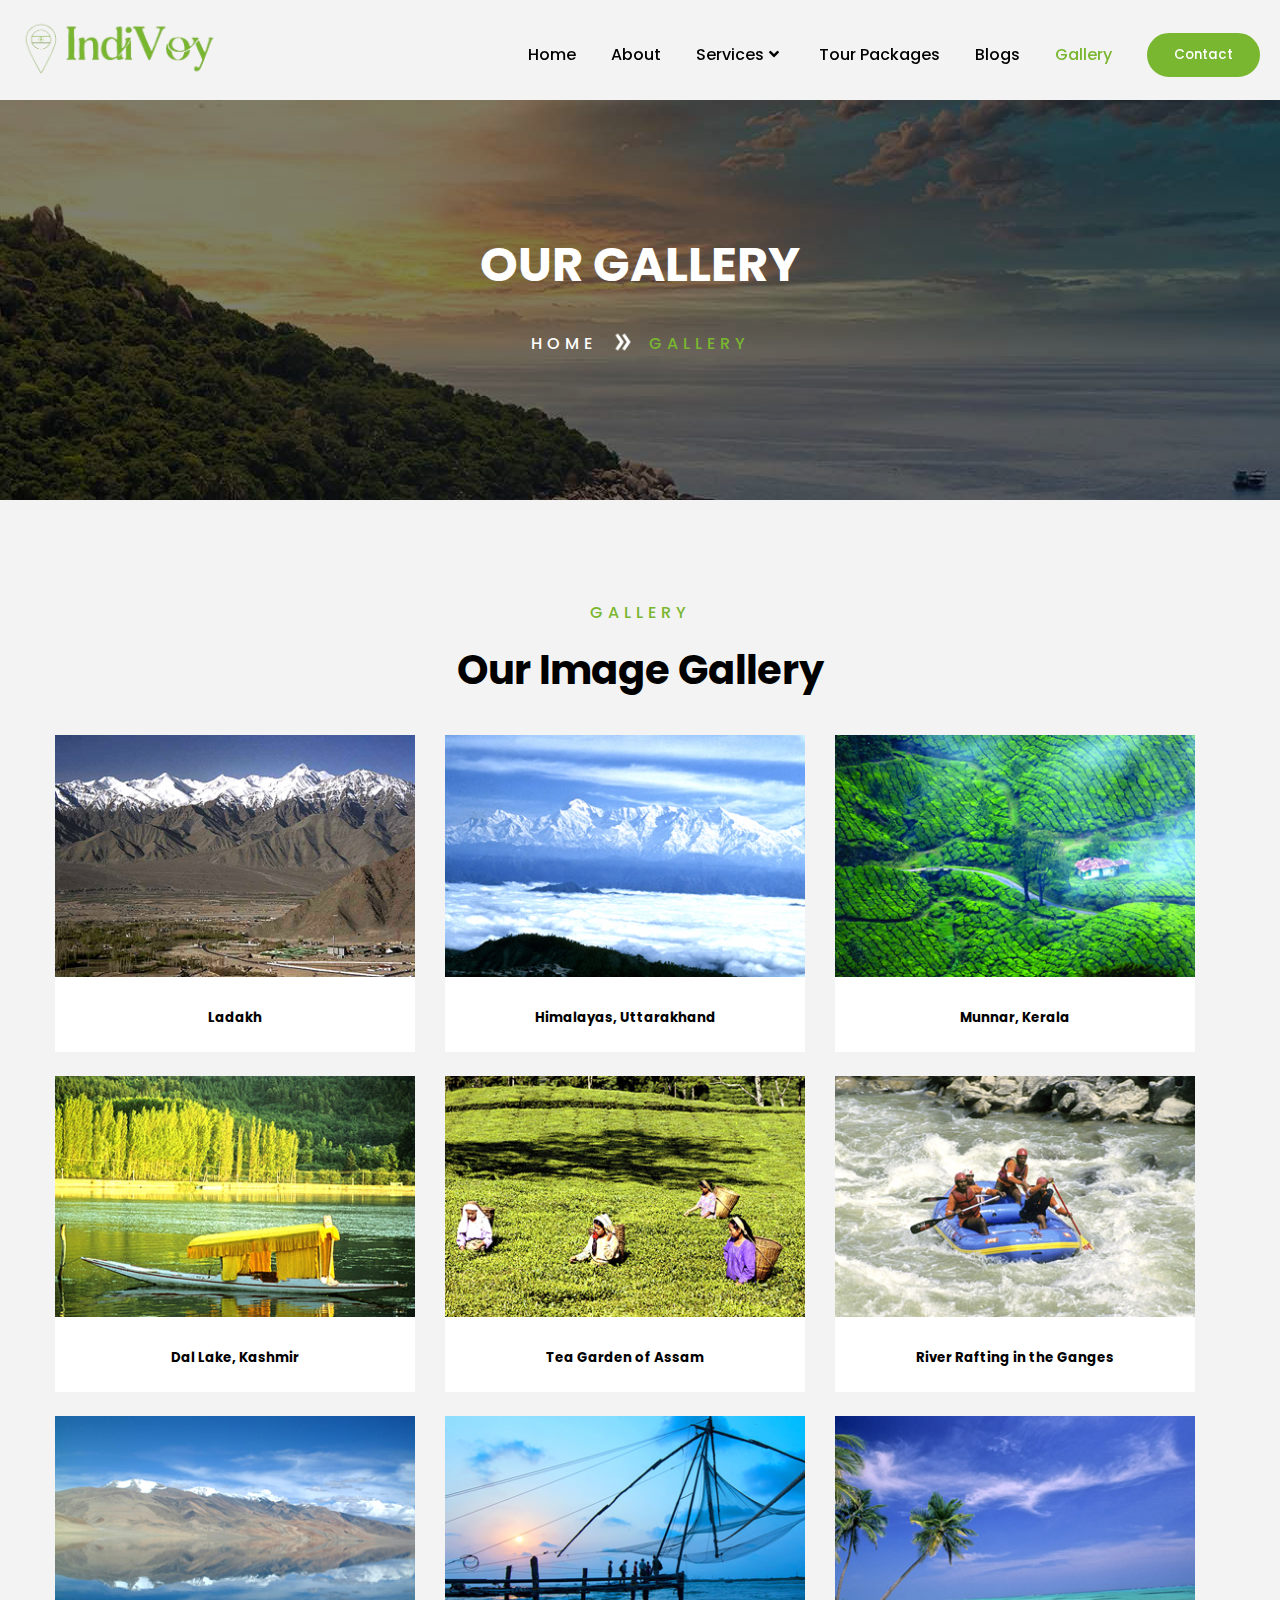
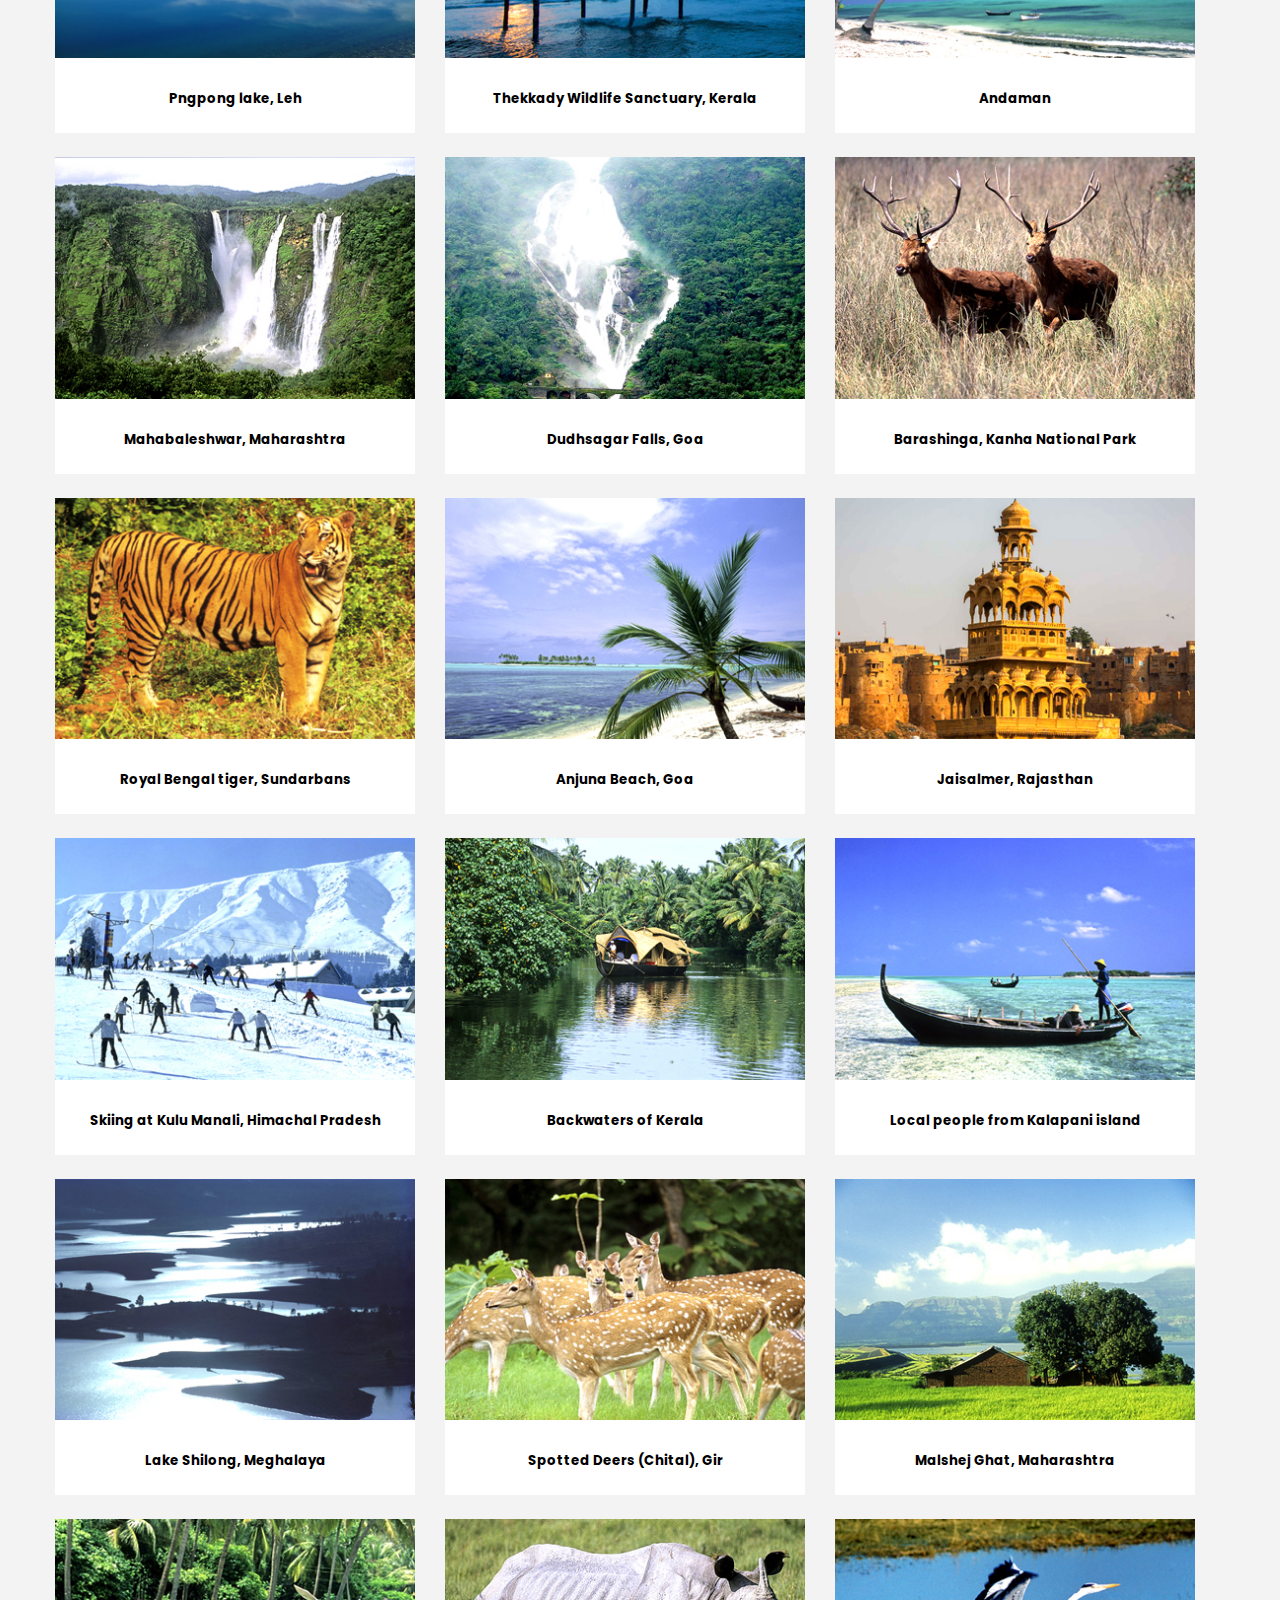
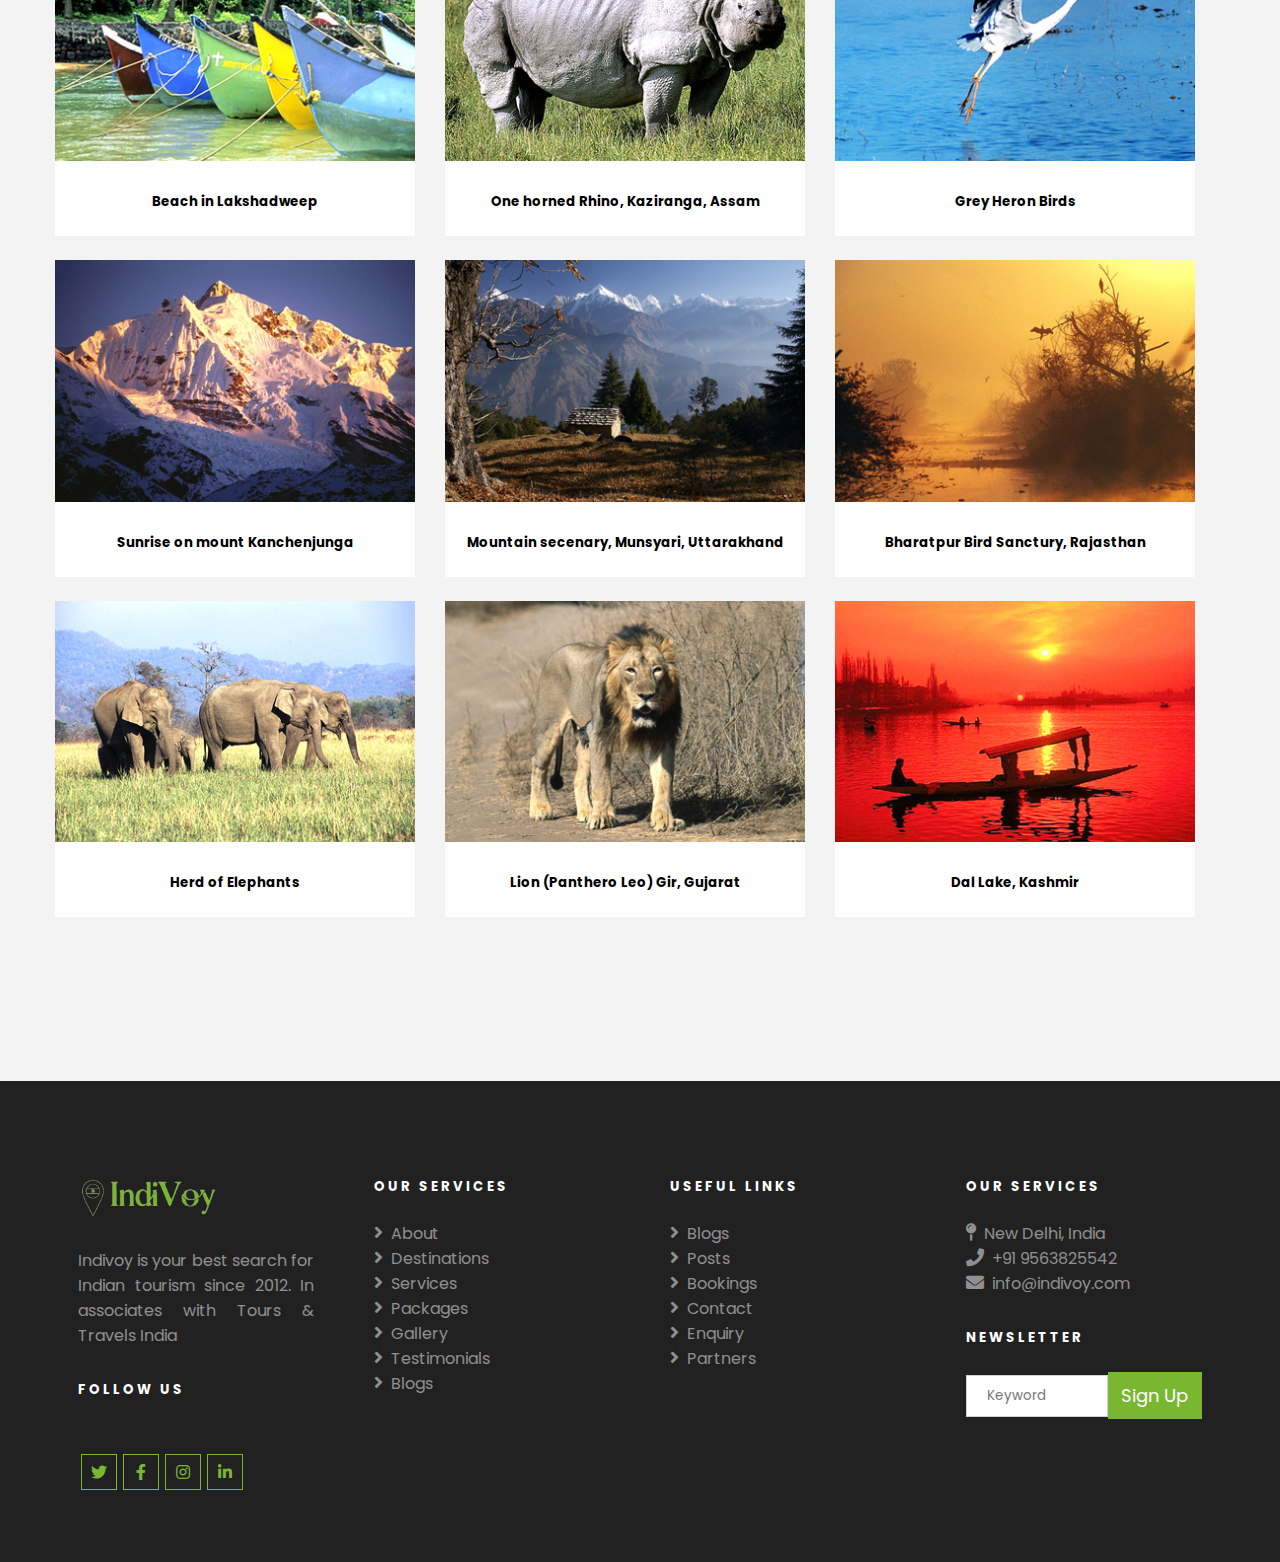
<file: gallery.html>
<!DOCTYPE html>
<html>
<head>
	<meta charset="utf-8">
	<meta name="viewport" content="width=device-width, initial-scale=1">
	<title>Gallery</title>
	<link rel="stylesheet" href="css/index.css">
	 <link rel="stylesheet" href="css/about.css">
	 <link rel="stylesheet" href="css/services.css">
	 <link rel="stylesheet" href="css/package.css">
	 <link rel="stylesheet" href="css/blog.css">
	 <link rel="stylesheet" href="css/gallery.css">
      <link href="img/favicon.ico" rel="icon">
      <link href="https://cdnjs.cloudflare.com/ajax/libs/font-awesome/5.10.0/css/all.min.css" rel="stylesheet">
      <link rel="stylesheet" href="https://cdn.jsdelivr.net/npm/swiper@11/swiper-bundle.min.css"/>
      <link rel="preconnect" href="https://fonts.googleapis.com">
      <link rel="preconnect" href="https://fonts.gstatic.com" crossorigin>
      <link href="https://fonts.googleapis.com/css2?family=Poppins:ital,wght@0,100;0,200;0,300;0,400;0,500;0,600;0,700;0,800;0,900;1,100;1,200;1,300;1,400;1,500;1,600;1,700;1,800;1,900&display=swap" rel="stylesheet">
      <link rel="stylesheet" href="https://cdn.jsdelivr.net/npm/bootstrap@5.3.2/dist/css/bootstrap.min.css" integrity="sha384-T3c6CoIi6uLrA9TneNEoa7RxnatzjcDSCmG1MXxSR1GAsXEV/Dwwykc2MPK8M2HN" crossorigin="anonymous">
</head>
<body>

	<header id="navbar">
      <nav class="navbar">
        <a class="logo" href="#">
          <img src="image/Indivoy_green.png" class="logoimg" width="200px">
        </a>
        <ul class="menu-links">
          <span id="close-menu-btn" class="material-symbols-outlined">close</span>
          <li><a href="index.html">Home</a></li>
          <li><a href="about.html">About</a></li>
          <li class="servicelist"><a href="services.html">Services<i class="fa fa-angle-down" style="margin: 0 5px;"></i></a>
            <div class="dropdown">
              <ul>
                <li><a href="destination.html">Destination</a></li>
                <li><a href="testimonial.html">Testimonial</a></li>
                <li><a href="404page.html">404</a></li>
              </ul>
            </div>
          </li>
          <li class="drplist"><a href="destination.html">Destination</a></li>
          <li><a href="packages.html">Tour Packages</a></li>
          <li><a href="blog.html">Blogs</a></li>
          <li class="active"><a href="gallery.html">Gallery</a></li>
          <li class="drplist"><a href="testimonial.html">Testimonial</a></li>
          <li class="drplist"><a href="404page.html">404</a></li>
          <button class="Contact_btn"><a href="contact.html">Contact</a></button>
        </ul>
        <span id="hamburger-btn" class="material-symbols-outlined"><i class="fa fa-bars"></i></span>
      </nav>
    </header>

	<div class="abthead">
		<div class="abthead-div">
			<div class="row-fluid">
				<h3>Our Gallery</h3>
				<div class="abtpath">
					<h6><a href="index.html">Home</a></h6>
					<img src="image/doubleright.png">
					<h6>Gallery</h6>
				</div>
			</div>
		</div>
	</div>

	<section>
		<div class="gallery">
			<div class="gallery-div">
				<div class="row-fluid">
					<h6>Gallery</h6>
					<h1>Our Image Gallery</h1>
					<div class="gallerygrid">
						<div class="gridbox">
				            <div class="box1">
				                <img src="image/gallery1.jpg">
				            </div>
				            <div class="box2">
				               	<h5>Ladakh</h5>
				            </div>
				        </div>
				        <div class="gridbox">
				            <div class="box1">
				                <img src="image/gallery2.jpg">
				            </div>
				            <div class="box2">
				               	<h5>Himalayas, Uttarakhand</h5>
				            </div>
				        </div>
				        <div class="gridbox">
				            <div class="box1">
				                <img src="image/gallery3.jpg">
				            </div>
				            <div class="box2">
				               	<h5>Munnar, Kerala</h5>
				            </div>
				        </div>
				        <div class="gridbox">
				            <div class="box1">
				                <img src="image/gallery4.jpg">
				            </div>
				            <div class="box2">
				               	<h5>Dal Lake, Kashmir</h5>
				            </div>
				        </div>
				        <div class="gridbox">
				            <div class="box1">
				                <img src="image/gallery5.jpg">
				            </div>
				            <div class="box2">
				               	<h5>Tea Garden of Assam</h5>
				            </div>
				        </div>
				        <div class="gridbox">
				            <div class="box1">
				                <img src="image/gallery6.jpg">
				            </div>
				            <div class="box2">
				               	<h5>River Rafting in the Ganges</h5>
				            </div>
				        </div>
				        <div class="gridbox">
				            <div class="box1">
				                <img src="image/gallery7.jpg">
				            </div>
				            <div class="box2">
				               	<h5>Pngpong lake, Leh</h5>
				            </div>
				        </div>
				        <div class="gridbox">
				            <div class="box1">
				                <img src="image/gallery8.jpg">
				            </div>
				            <div class="box2">
				               	<h5>Thekkady Wildlife Sanctuary, Kerala</h5>
				            </div>
				        </div>
				        <div class="gridbox">
				            <div class="box1">
				                <img src="image/gallery9.jpg">
				            </div>
				            <div class="box2">
				               	<h5>Andaman</h5>
				            </div>
				        </div>
				        <div class="gridbox">
				            <div class="box1">
				                <img src="image/gallery10.jpg">
				            </div>
				            <div class="box2">
				               	<h5>Mahabaleshwar, Maharashtra</h5>
				            </div>
				        </div>
				        <div class="gridbox">
				            <div class="box1">
				                <img src="image/gallery11.jpg">
				            </div>
				            <div class="box2">
				               	<h5>Dudhsagar Falls, Goa</h5>
				            </div>
				        </div>
				        <div class="gridbox">
				            <div class="box1">
				                <img src="image/gallery12.jpg">
				            </div>
				            <div class="box2">
				               	<h5>Barashinga, Kanha National Park</h5>
				            </div>
				        </div>
				        <div class="gridbox">
				            <div class="box1">
				                <img src="image/gallery13.jpg">
				            </div>
				            <div class="box2">
				               	<h5>Royal Bengal tiger, Sundarbans</h5>
				            </div>
				        </div>
				        <div class="gridbox">
				            <div class="box1">
				                <img src="image/gallery14.jpg">
				            </div>
				            <div class="box2">
				               	<h5>Anjuna Beach, Goa</h5>
				            </div>
				        </div>
				        <div class="gridbox">
				            <div class="box1">
				                <img src="image/gallery15.jpg">
				            </div>
				            <div class="box2">
				               	<h5>Jaisalmer, Rajasthan</h5>
				            </div>
				        </div>
				        <div class="gridbox">
				            <div class="box1">
				                <img src="image/gallery16.jpg">
				            </div>
				            <div class="box2">
				               	<h5>Skiing at Kulu Manali, Himachal Pradesh</h5>
				            </div>
				        </div>
				        <div class="gridbox">
				            <div class="box1">
				                <img src="image/gallery17.jpg">
				            </div>
				            <div class="box2">
				               	<h5>Backwaters of Kerala</h5>
				            </div>
				        </div>
				        <div class="gridbox">
				            <div class="box1">
				                <img src="image/gallery18.jpg">
				            </div>
				            <div class="box2">
				               	<h5>Local people from Kalapani island</h5>
				            </div>
				        </div>
				        <div class="gridbox">
				            <div class="box1">
				                <img src="image/gallery19.jpg">
				            </div>
				            <div class="box2">
				               	<h5>Lake Shilong, Meghalaya</h5>
				            </div>
				        </div>
				        <div class="gridbox">
				            <div class="box1">
				                <img src="image/gallery20.jpg">
				            </div>
				            <div class="box2">
				               	<h5>Spotted Deers (Chital), Gir</h5>
				            </div>
				        </div>
				        <div class="gridbox">
				            <div class="box1">
				                <img src="image/gallery21.jpg">
				            </div>
				            <div class="box2">
				               	<h5>Malshej Ghat, Maharashtra</h5>
				            </div>
				        </div>
				        <div class="gridbox">
				            <div class="box1">
				                <img src="image/gallery22.jpg">
				            </div>
				            <div class="box2">
				               	<h5>Beach in Lakshadweep</h5>
				            </div>
				        </div>
				        <div class="gridbox">
				            <div class="box1">
				                <img src="image/gallery23.jpg">
				            </div>
				            <div class="box2">
				               	<h5>One horned Rhino, Kaziranga, Assam</h5>
				            </div>
				        </div>
				        <div class="gridbox">
				            <div class="box1">
				                <img src="image/gallery24.jpg">
				            </div>
				            <div class="box2">
				               	<h5>Grey Heron Birds</h5>
				            </div>
				        </div>
				        <div class="gridbox">
				            <div class="box1">
				                <img src="image/gallery25.jpg">
				            </div>
				            <div class="box2">
				               	<h5>Sunrise on mount Kanchenjunga</h5>
				            </div>
				        </div>
				        <div class="gridbox">
				            <div class="box1">
				                <img src="image/gallery26.jpg">
				            </div>
				            <div class="box2">
				               	<h5>Mountain secenary, Munsyari, Uttarakhand</h5>
				            </div>
				        </div>
				        <div class="gridbox">
				            <div class="box1">
				                <img src="image/gallery27.jpg">
				            </div>
				            <div class="box2">
				               	<h5>Bharatpur Bird Sanctury, Rajasthan</h5>
				            </div>
				        </div>
				        <div class="gridbox">
				            <div class="box1">
				                <img src="image/gallery28.jpg">
				            </div>
				            <div class="box2">
				               	<h5>Herd of Elephants</h5>
				            </div>
				        </div>
				        <div class="gridbox">
				            <div class="box1">
				                <img src="image/gallery29.jpg">
				            </div>
				            <div class="box2">
				               	<h5>Lion (Panthero Leo) Gir, Gujarat</h5>
				            </div>
				        </div>
				        <div class="gridbox">
				            <div class="box1">
				                <img src="image/gallery30.jpg">
				            </div>
				            <div class="box2">
				               	<h5>Dal Lake, Kashmir</h5>
				            </div>
				        </div>

					</div>
				</div>
			</div>
		</div>
	</section>

	<footer>
      <div class="footer">
        <div class="footer-div">
          <div class="row-fluid">
            <div class="footergrid">
              <div class="gridbox">
                <a href="#">
                  <img src="image/Indivoy_green.png" style="max-width: 60%;">
                </a>
                <p>Indivoy is your best search for Indian tourism since 2012. In associates with Tours & Travels India</p>
                <h5>Follow us</h5>
                <div class="team-social">
                    <a href=""><i class="fab fa-twitter"></i></a>
                    <a href=""><i class="fab fa-facebook-f"></i></a>
                    <a href=""><i class="fab fa-instagram"></i></a>
                    <a href=""><i class="fab fa-linkedin-in"></i></a>
                 </div>
              </div>
              <div class="gridbox">
                <h5>Our services</h5>
                <div class="footerlist">
                  <a href="about.html"><i class="fa fa-angle-right"></i>About</a>
                  <a href="destination.html"><i class="fa fa-angle-right"></i>Destinations</a>
                  <a href="services.html"><i class="fa fa-angle-right"></i>Services</a>
                  <a href="packages.html"><i class="fa fa-angle-right"></i>Packages</a>
                  <a href="gallery.html"><i class="fa fa-angle-right"></i>Gallery</a>
                  <a href="testimonial.html"><i class="fa fa-angle-right"></i>Testimonials</a>
                  <a href="blog.html"><i class="fa fa-angle-right"></i>Blogs</a>
                </div>
              </div>
              <div class="gridbox">
                <h5>Useful links</h5>
                <div class="footerlist">
                  <a href="#"><i class="fa fa-angle-right"></i>Blogs</a>
                  <a href="#"><i class="fa fa-angle-right"></i>Posts</a>
                  <a href="#"><i class="fa fa-angle-right"></i>Bookings</a>
                  <a href="#"><i class="fa fa-angle-right"></i>Contact</a>
                  <a href="#"><i class="fa fa-angle-right"></i>Enquiry</a>
                  <a href="#"><i class="fa fa-angle-right"></i>Partners</a>
                </div>
              </div>
              <div class="gridbox">
                <h5>Our services</h5>
                <div class="footerlist">
                  <a href="#"><i class="fa fa-map-pin"></i>New Delhi, India</a>
                  <a href="#"><i class="fa fa-phone"></i>+91 9563825542</a>
                  <a href="#"><i class="fa fa-envelope"></i>info@indivoy.com</a>
                </div>
                <h5>Newsletter</h5>
                <div class="searchbox">
                      <input type="text" name="search" placeholder="Keyword">
                      <div class="searchicon">
                        Sign Up
                      </div>
                </div>
              </div>
            </div>
          </div>
        </div>
      </div>
    </footer>

	<script type="text/javascript">
    	const header = document.querySelector("header");
      const hamburgerBtn = document.querySelector("#hamburger-btn");
      const closeMenuBtn = document.querySelector("#close-menu-btn");

      // Toggle mobile menu on hamburger button click
      hamburgerBtn.addEventListener("click", () => header.classList.toggle("show-mobile-menu"));

      // Close mobile menu on close button click
      closeMenuBtn.addEventListener("click", () => hamburgerBtn.click());

      window.addEventListener('scroll', function() {
        const navbar = document.getElementById('navbar');
        if (window.scrollY > 50) {
          navbar.classList.add('scrolled');
        } else {
          navbar.classList.remove('scrolled');
        }
      });
    </script>

</body>
</html>
</file>
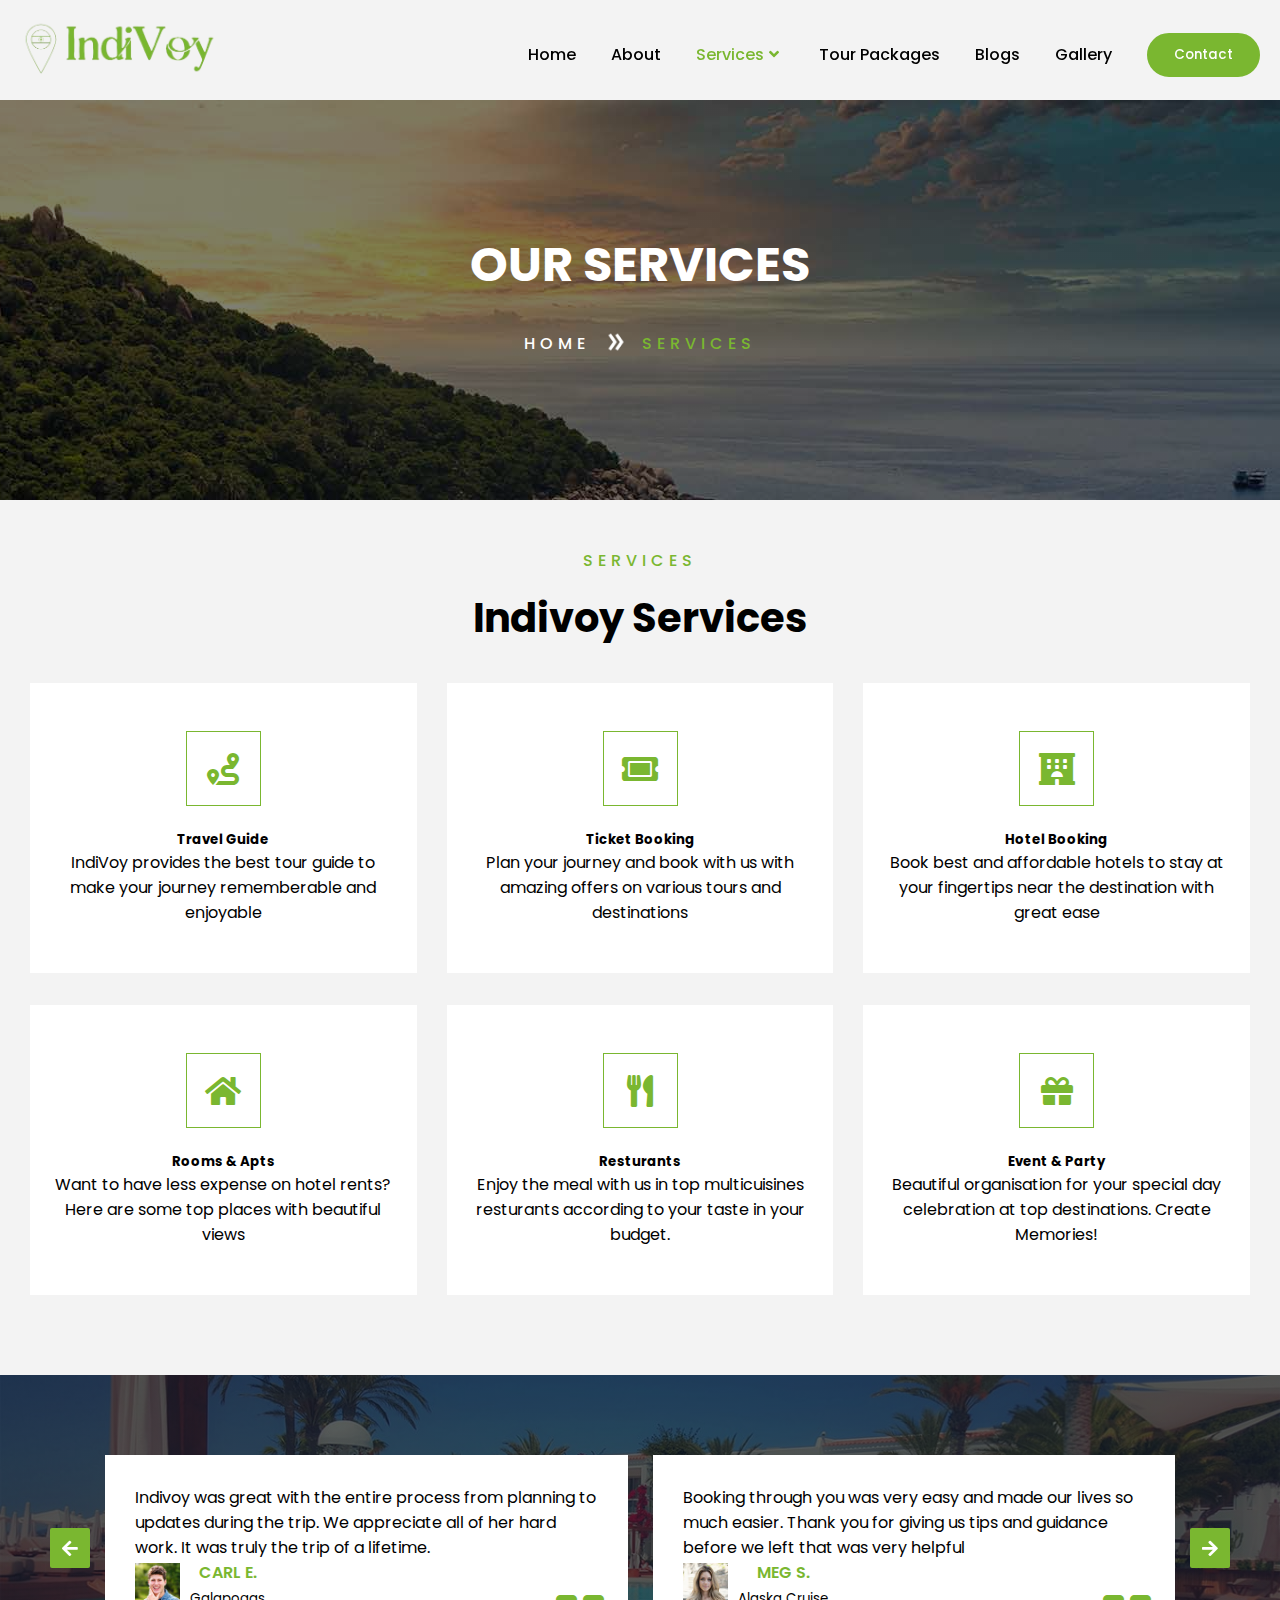
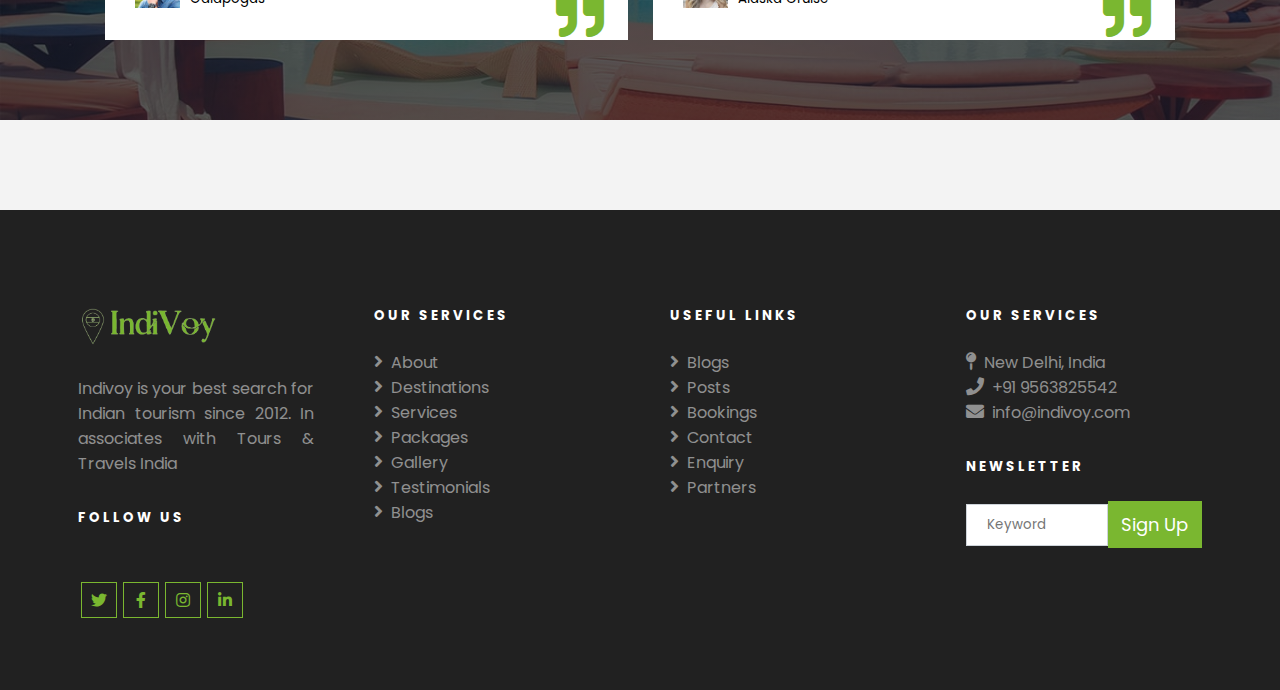
<file: services.html>
<!DOCTYPE html>
<html>
<head>
	<meta charset="utf-8">
	<meta name="viewport" content="width=device-width, initial-scale=1">
	<title>Services</title>
	 <link rel="stylesheet" href="css/index.css">
	 <link rel="stylesheet" href="css/about.css">
	 <link rel="stylesheet" href="css/services.css">
      <link href="img/favicon.ico" rel="icon">
      <link href="https://cdnjs.cloudflare.com/ajax/libs/font-awesome/5.10.0/css/all.min.css" rel="stylesheet">
      <link rel="stylesheet" href="https://cdn.jsdelivr.net/npm/swiper@11/swiper-bundle.min.css"/>
      <link rel="preconnect" href="https://fonts.googleapis.com">
      <link rel="preconnect" href="https://fonts.gstatic.com" crossorigin>
      <link href="https://fonts.googleapis.com/css2?family=Poppins:ital,wght@0,100;0,200;0,300;0,400;0,500;0,600;0,700;0,800;0,900;1,100;1,200;1,300;1,400;1,500;1,600;1,700;1,800;1,900&display=swap" rel="stylesheet">
      <link rel="stylesheet" href="https://cdn.jsdelivr.net/npm/bootstrap@5.3.2/dist/css/bootstrap.min.css" integrity="sha384-T3c6CoIi6uLrA9TneNEoa7RxnatzjcDSCmG1MXxSR1GAsXEV/Dwwykc2MPK8M2HN" crossorigin="anonymous">
      <link rel="stylesheet" href="https://cdnjs.cloudflare.com/ajax/libs/OwlCarousel2/2.3.4/assets/owl.carousel.min.css" integrity="sha512-tS3S5qG0BlhnQROyJXvNjeEM4UpMXHrQfTGmbQ1gKmelCxlSEBUaxhRBj/EFTzpbP4RVSrpEikbmdJobCvhE3g==" crossorigin="anonymous" referrerpolicy="no-referrer" />
</head>
<body>

	<header id="navbar">
      <nav class="navbar">
        <a class="logo" href="#">
          <img src="image/Indivoy_green.png" class="logoimg" width="200px">
        </a>
        <ul class="menu-links">
          <span id="close-menu-btn" class="material-symbols-outlined">close</span>
          <li><a href="index.html">Home</a></li>
          <li><a href="about.html">About</a></li>
          <li class="servicelist active"><a href="services.html">Services<i class="fa fa-angle-down" style="margin: 0 5px;"></i></a>
            <div class="dropdown">
              <ul>
                <li><a href="destination.html">Destination</a></li>
                <li><a href="testimonial.html">Testimonial</a></li>
                <li><a href="404page.html">404</a></li>
              </ul>
            </div>
          </li>
          <li class="drplist"><a href="destination.html">Destination</a></li>
          <li><a href="packages.html">Tour Packages</a></li>
          <li><a href="blog.html">Blogs</a></li>
          <li><a href="gallery.html">Gallery</a></li>
          <li class="drplist"><a href="testimonial.html">Testimonial</a></li>
          <li class="drplist"><a href="404page.html">404</a></li>
          <button class="Contact_btn"><a href="contact.html">Contact</a></button>
        </ul>
        <span id="hamburger-btn" class="material-symbols-outlined"><i class="fa fa-bars"></i></span>
      </nav>
    </header>

	<div class="abthead">
		<div class="abthead-div">
			<div class="row-fluid">
				<h3>Our services</h3>
				<div class="abtpath">
					<h6><a href="index.html">Home</a></h6>
					<img src="image/doubleright.png">
					<h6>Services</h6>
				</div>
			</div>
		</div>
	</div>

	 <section>
      <div class="services">
        <div class="services-div">
          <div class="row-fluid">
            <h6>Services</h6>
            <h1>Indivoy Services</h1>
            <div class="servicesgrid">
              <div class="gridbox">
                <div class="gridbox-div">
                  <i class="fa fa-2x fa-route"></i>
                  <h5>Travel Guide</h5>
                  <p>IndiVoy provides the best tour guide to make your journey rememberable and enjoyable</p>
                </div>
              </div>
              <div class="gridbox">
                <div class="gridbox-div">
                  <i class="fa fa-2x fa-ticket-alt"></i>
                  <h5>Ticket Booking</h5>
                  <p>Plan your journey and book with us with amazing offers on various tours and destinations</p>
                </div>
              </div>
              <div class="gridbox">
                <div class="gridbox-div">
                  <i class="fa fa-2x fa-hotel"></i>
                  <h5>Hotel Booking</h5>
                  <p>Book best and affordable hotels to stay at your fingertips near the destination with great ease</p>
                </div>
              </div>
            </div>

            <div class="servicesgrid">
              <div class="gridbox">
                <div class="gridbox-div">
                  <i class="fa fa-2x fa-home"></i>
                  <h5>Rooms & Apts</h5>
                  <p>Want to have less expense on hotel rents? Here are some top places with beautiful views</p>
                </div>
              </div>
              <div class="gridbox">
                <div class="gridbox-div">
                  <i class="fa fa-2x fa-utensils"></i>
                  <h5>Resturants</h5>
                  <p>Enjoy the meal with us in top multicuisines resturants according to your taste in your budget.</p>
                </div>
              </div>
              <div class="gridbox">
                <div class="gridbox-div">
                  <i class="fa fa-2x fa-gift"></i>
                  <h5>Event & Party</h5>
                  <p>Beautiful organisation for your special day celebration at top destinations. Create Memories!</p>
                </div>
              </div>
            </div>
          </div>
        </div>
      </div>
    </section>

    <section>
    	<div class="testimonial" data-wow-delay="0.1s" style="margin-bottom: 90px;">
            <div class="testimonial-div">
                <div class="owl-carousel testimonial-carousel owl-loaded owl-drag">
                    <div class="testimonial-item">
                        <p>Indivoy was great with the entire process from planning to updates during the trip. We appreciate all of her hard work. It was truly the trip of a lifetime.</p>
                        <div class="client">
                            <img src="image/testimonial1.jpg" style="width: 45px; height: 45px;">
                            <div class="clientbox">
                                <h6>Carl E.</h6>
                                <small>Galapogas</small>
                            </div>
                        </div>
                        <i class="fa fa-quote-right fa-3x quote"></i>
                    </div>
                    <div class="testimonial-item">
                        <p>Booking through you was very easy and made our lives so much easier. Thank you for giving us tips and guidance before we left that was very helpful</p>
                        <div class="client">
                            <img src="image/testimonial2.jpg" style="width: 45px; height: 45px;">
                            <div class="clientbox">
                                <h6>Meg S.</h6>
                                <small>Alaska Cruise</small>
                            </div>
                        </div>
                        <i class="fa fa-quote-right fa-3x quote"></i>
                    </div>
                    <div class="testimonial-item">
                        <p>Wow Indivoy. I thank you for all your effort and travel information. I really wasn’t expecting that you do this. So thank you very much.</p>
                        <div class="client">
                            <img src="image/testimonial3.jpg" style="width: 45px; height: 45px;">
                            <div class="clientbox">
                                <h6>Mike B.</h6>
                                <small>Australia</small>
                            </div>
                        </div>
                        <i class="fa fa-quote-right fa-3x quote"></i>
                    </div>
                </div>
            </div>
        </div>
    </section>

    <footer>
      <div class="footer">
        <div class="footer-div">
          <div class="row-fluid">
            <div class="footergrid">
              <div class="gridbox">
                <a href="#">
                  <img src="image/Indivoy_green.png" style="max-width: 60%;">
                </a>
                <p>Indivoy is your best search for Indian tourism since 2012. In associates with Tours & Travels India</p>
                <h5>Follow us</h5>
                <div class="team-social">
                    <a href=""><i class="fab fa-twitter"></i></a>
                    <a href=""><i class="fab fa-facebook-f"></i></a>
                    <a href=""><i class="fab fa-instagram"></i></a>
                    <a href=""><i class="fab fa-linkedin-in"></i></a>
                 </div>
              </div>
              <div class="gridbox">
                <h5>Our services</h5>
                <div class="footerlist">
                  <a href="about.html"><i class="fa fa-angle-right"></i>About</a>
                  <a href="destination.html"><i class="fa fa-angle-right"></i>Destinations</a>
                  <a href="services.html"><i class="fa fa-angle-right"></i>Services</a>
                  <a href="packages.html"><i class="fa fa-angle-right"></i>Packages</a>
                  <a href="gallery.html"><i class="fa fa-angle-right"></i>Gallery</a>
                  <a href="testimonial.html"><i class="fa fa-angle-right"></i>Testimonials</a>
                  <a href="blog.html"><i class="fa fa-angle-right"></i>Blogs</a>
                </div>
              </div>
              <div class="gridbox">
                <h5>Useful links</h5>
                <div class="footerlist">
                  <a href="#"><i class="fa fa-angle-right"></i>Blogs</a>
                  <a href="#"><i class="fa fa-angle-right"></i>Posts</a>
                  <a href="#"><i class="fa fa-angle-right"></i>Bookings</a>
                  <a href="#"><i class="fa fa-angle-right"></i>Contact</a>
                  <a href="#"><i class="fa fa-angle-right"></i>Enquiry</a>
                  <a href="#"><i class="fa fa-angle-right"></i>Partners</a>
                </div>
              </div>
              <div class="gridbox">
                <h5>Our services</h5>
                <div class="footerlist">
                  <a href="#"><i class="fa fa-map-pin"></i>New Delhi, India</a>
                  <a href="#"><i class="fa fa-phone"></i>+91 9563825542</a>
                  <a href="#"><i class="fa fa-envelope"></i>info@indivoy.com</a>
                </div>
                <h5>Newsletter</h5>
                <div class="searchbox">
                      <input type="text" name="search" placeholder="Keyword">
                      <div class="searchicon">
                        Sign Up
                      </div>
                </div>
              </div>
            </div>
          </div>
        </div>
      </div>
    </footer>



    
    <script type="text/javascript">
    	const header = document.querySelector("header");
      const hamburgerBtn = document.querySelector("#hamburger-btn");
      const closeMenuBtn = document.querySelector("#close-menu-btn");

      // Toggle mobile menu on hamburger button click
      hamburgerBtn.addEventListener("click", () => header.classList.toggle("show-mobile-menu"));

      // Close mobile menu on close button click
      closeMenuBtn.addEventListener("click", () => hamburgerBtn.click());

      window.addEventListener('scroll', function() {
        const navbar = document.getElementById('navbar');
        if (window.scrollY > 50) {
          navbar.classList.add('scrolled');
        } else {
          navbar.classList.remove('scrolled');
        }
      });
    </script>
    <script src="https://code.jquery.com/jquery-3.4.1.min.js"></script>
    <script src="https://cdn.jsdelivr.net/npm/bootstrap@5.0.0/dist/js/bootstrap.bundle.min.js"></script>
    <script src="lib/wow/wow.min.js"></script>
    <script src="lib/easing/easing.min.js"></script>
    <script src="lib/waypoints/waypoints.min.js"></script>
    <script src="lib/counterup/counterup.min.js"></script>
    <script src="lib/owlcarousel/owl.carousel.min.js"></script>
    <script src="lib/tempusdominus/js/moment.min.js"></script>
    <script src="lib/tempusdominus/js/moment-timezone.min.js"></script>
    <script src="lib/tempusdominus/js/tempusdominus-bootstrap-4.min.js"></script>
    <script src="animation.js"></script>

</body>
</html>
</file>
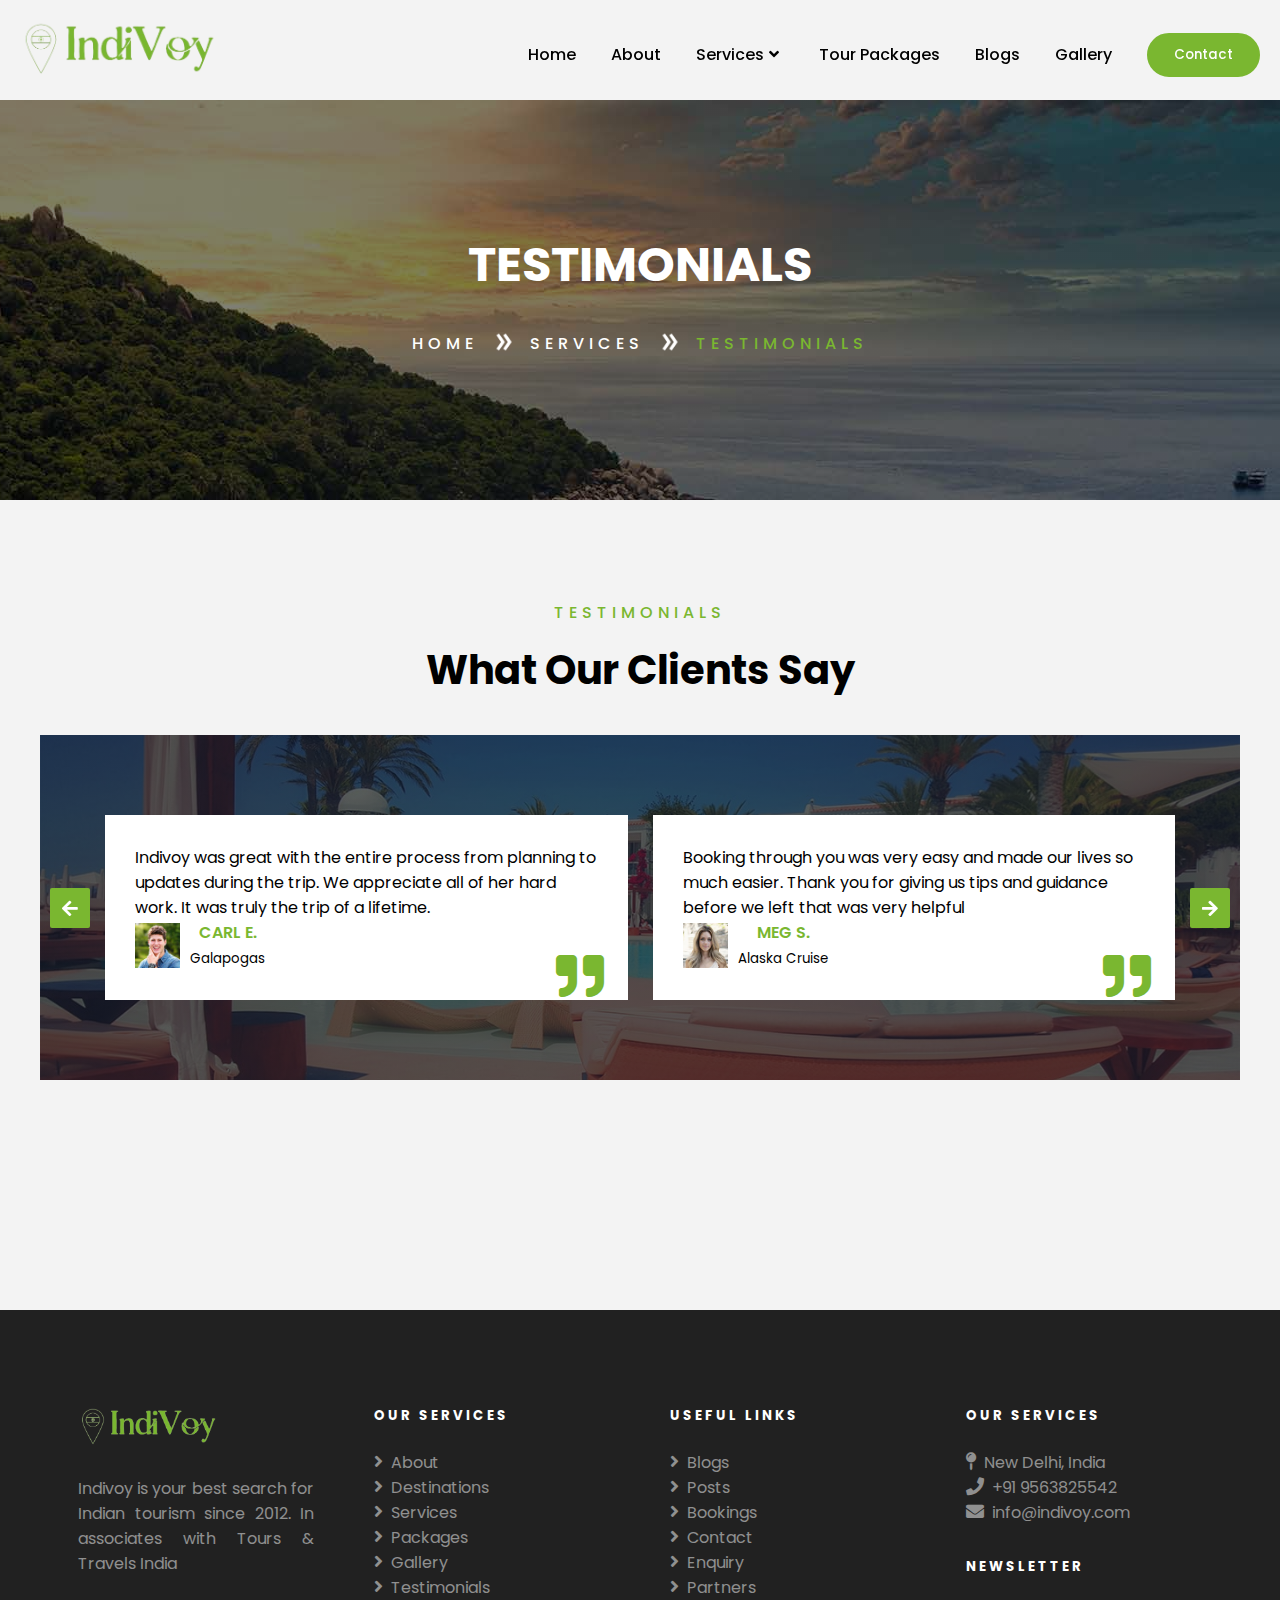
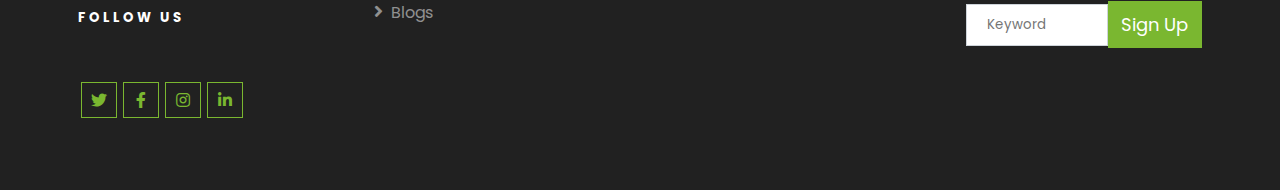
<file: testimonial.html>
<!DOCTYPE html>
<html>
<head>
	<meta charset="utf-8">
	<meta name="viewport" content="width=device-width, initial-scale=1">
	<title>Testimonials</title>
	<link rel="stylesheet" href="css/index.css">
	 <link rel="stylesheet" href="css/about.css">
	 <link rel="stylesheet" href="css/services.css">
      <link href="img/favicon.ico" rel="icon">
      <link href="https://cdnjs.cloudflare.com/ajax/libs/font-awesome/5.10.0/css/all.min.css" rel="stylesheet">
      <link rel="stylesheet" href="https://cdn.jsdelivr.net/npm/swiper@11/swiper-bundle.min.css"/>
      <link rel="preconnect" href="https://fonts.googleapis.com">
      <link rel="preconnect" href="https://fonts.gstatic.com" crossorigin>
      <link href="https://fonts.googleapis.com/css2?family=Poppins:ital,wght@0,100;0,200;0,300;0,400;0,500;0,600;0,700;0,800;0,900;1,100;1,200;1,300;1,400;1,500;1,600;1,700;1,800;1,900&display=swap" rel="stylesheet">
      <link rel="stylesheet" href="https://cdn.jsdelivr.net/npm/bootstrap@5.3.2/dist/css/bootstrap.min.css" integrity="sha384-T3c6CoIi6uLrA9TneNEoa7RxnatzjcDSCmG1MXxSR1GAsXEV/Dwwykc2MPK8M2HN" crossorigin="anonymous">
      <link rel="stylesheet" href="https://cdnjs.cloudflare.com/ajax/libs/OwlCarousel2/2.3.4/assets/owl.carousel.min.css" integrity="sha512-tS3S5qG0BlhnQROyJXvNjeEM4UpMXHrQfTGmbQ1gKmelCxlSEBUaxhRBj/EFTzpbP4RVSrpEikbmdJobCvhE3g==" crossorigin="anonymous" referrerpolicy="no-referrer" />

      <style type="text/css">
      	.testimonialpg{
		  padding: 100px 15px 50px;
		  width: 100%;
		  margin: 0;
		}

		.testimonialpg .testimonialpg-div{
		  max-width: 1200px;
		  margin: 0 auto;
		}
      </style>
</head>
<body>

	<header id="navbar">
      <nav class="navbar">
        <a class="logo" href="#">
          <img src="image/Indivoy_green.png" class="logoimg" width="200px">
        </a>
        <ul class="menu-links">
          <span id="close-menu-btn" class="material-symbols-outlined">close</span>
          <li><a href="index.html">Home</a></li>
          <li><a href="about.html">About</a></li>
          <li class="servicelist"><a href="services.html">Services<i class="fa fa-angle-down" style="margin: 0 5px;"></i></a>
            <div class="dropdown">
              <ul>
                <li><a href="destination.html">Destination</a></li>
                <li class="active"><a href="testimonial.html">Testimonial</a></li>
                <li><a href="404page.html">404</a></li>
              </ul>
            </div>
          </li>
          <li class="drplist"><a href="destination.html">Destination</a></li>
          <li><a href="packages.html">Tour Packages</a></li>
          <li><a href="blog.html">Blogs</a></li>
          <li><a href="gallery.html">Gallery</a></li>
          <li class="drplist active"><a href="testimonial.html">Testimonial</a></li>
          <li class="drplist"><a href="404page.html">404</a></li>
          <button class="Contact_btn"><a href="contact.html">Contact</a></button>
        </ul>
        <span id="hamburger-btn" class="material-symbols-outlined"><i class="fa fa-bars"></i></span>
      </nav>
    </header>

	<div class="abthead">
		<div class="abthead-div">
			<div class="row-fluid">
				<h3>Testimonials</h3>
				<div class="abtpath">
					<h6><a href="index.html">Home</a></h6>
					<img src="image/doubleright.png">
					<h6><a href="services.html">Services</a></h6>
			        <img src="image/doubleright.png">
			        <h6>Testimonials</h6>
				</div>
			</div>
		</div>
	</div>

	<section>
		<div class="testimonialpg">
			<div class="testimonialpg-div">
				<div class="row-fluid">
					<h6>Testimonials</h6>
					<h1>What Our Clients Say</h1>
					<div class="testimonial" data-wow-delay="0.1s" style="margin-bottom: 90px;">
            <div class="testimonial-div">
                <div class="owl-carousel testimonial-carousel owl-loaded owl-drag">
                    <div class="testimonial-item">
                        <p>Indivoy was great with the entire process from planning to updates during the trip. We appreciate all of her hard work. It was truly the trip of a lifetime.</p>
                        <div class="client">
                            <img src="image/testimonial1.jpg" style="width: 45px; height: 45px;">
                            <div class="clientbox">
                                <h6>Carl E.</h6>
                                <small>Galapogas</small>
                            </div>
                        </div>
                        <i class="fa fa-quote-right fa-3x quote"></i>
                    </div>
                    <div class="testimonial-item">
                        <p>Booking through you was very easy and made our lives so much easier. Thank you for giving us tips and guidance before we left that was very helpful</p>
                        <div class="client">
                            <img src="image/testimonial2.jpg" style="width: 45px; height: 45px;">
                            <div class="clientbox">
                                <h6>Meg S.</h6>
                                <small>Alaska Cruise</small>
                            </div>
                        </div>
                        <i class="fa fa-quote-right fa-3x quote"></i>
                    </div>
                    <div class="testimonial-item">
                        <p>Wow Indivoy. I thank you for all your effort and travel information. I really wasn’t expecting that you do this. So thank you very much.</p>
                        <div class="client">
                            <img src="image/testimonial3.jpg" style="width: 45px; height: 45px;">
                            <div class="clientbox">
                                <h6>Mike B.</h6>
                                <small>Australia</small>
                            </div>
                        </div>
                        <i class="fa fa-quote-right fa-3x quote"></i>
                    </div>
                </div>
            </div>
        </div>
				</div>
			</div>
		</div>
	</section>

	<footer>
      <div class="footer">
        <div class="footer-div">
          <div class="row-fluid">
            <div class="footergrid">
              <div class="gridbox">
                <a href="#">
                  <img src="image/Indivoy_green.png" style="max-width: 60%;">
                </a>
                <p>Indivoy is your best search for Indian tourism since 2012. In associates with Tours & Travels India</p>
                <h5>Follow us</h5>
                <div class="team-social">
                    <a href=""><i class="fab fa-twitter"></i></a>
                    <a href=""><i class="fab fa-facebook-f"></i></a>
                    <a href=""><i class="fab fa-instagram"></i></a>
                    <a href=""><i class="fab fa-linkedin-in"></i></a>
                 </div>
              </div>
              <div class="gridbox">
                <h5>Our services</h5>
                <div class="footerlist">
                  <a href="about.html"><i class="fa fa-angle-right"></i>About</a>
                  <a href="destination.html"><i class="fa fa-angle-right"></i>Destinations</a>
                  <a href="services.html"><i class="fa fa-angle-right"></i>Services</a>
                  <a href="packages.html"><i class="fa fa-angle-right"></i>Packages</a>
                  <a href="gallery.html"><i class="fa fa-angle-right"></i>Gallery</a>
                  <a href="testimonial.html"><i class="fa fa-angle-right"></i>Testimonials</a>
                  <a href="blog.html"><i class="fa fa-angle-right"></i>Blogs</a>
                </div>
              </div>
              <div class="gridbox">
                <h5>Useful links</h5>
                <div class="footerlist">
                  <a href="#"><i class="fa fa-angle-right"></i>Blogs</a>
                  <a href="#"><i class="fa fa-angle-right"></i>Posts</a>
                  <a href="#"><i class="fa fa-angle-right"></i>Bookings</a>
                  <a href="#"><i class="fa fa-angle-right"></i>Contact</a>
                  <a href="#"><i class="fa fa-angle-right"></i>Enquiry</a>
                  <a href="#"><i class="fa fa-angle-right"></i>Partners</a>
                </div>
              </div>
              <div class="gridbox">
                <h5>Our services</h5>
                <div class="footerlist">
                  <a href="#"><i class="fa fa-map-pin"></i>New Delhi, India</a>
                  <a href="#"><i class="fa fa-phone"></i>+91 9563825542</a>
                  <a href="#"><i class="fa fa-envelope"></i>info@indivoy.com</a>
                </div>
                <h5>Newsletter</h5>
                <div class="searchbox">
                      <input type="text" name="search" placeholder="Keyword">
                      <div class="searchicon">
                        Sign Up
                      </div>
                </div>
              </div>
            </div>
          </div>
        </div>
      </div>
    </footer>



	

	<script type="text/javascript">
    	const header = document.querySelector("header");
      const hamburgerBtn = document.querySelector("#hamburger-btn");
      const closeMenuBtn = document.querySelector("#close-menu-btn");

      // Toggle mobile menu on hamburger button click
      hamburgerBtn.addEventListener("click", () => header.classList.toggle("show-mobile-menu"));

      // Close mobile menu on close button click
      closeMenuBtn.addEventListener("click", () => hamburgerBtn.click());

      window.addEventListener('scroll', function() {
        const navbar = document.getElementById('navbar');
        if (window.scrollY > 50) {
          navbar.classList.add('scrolled');
        } else {
          navbar.classList.remove('scrolled');
        }
      });
    </script>
    <script src="https://code.jquery.com/jquery-3.4.1.min.js"></script>
    <script src="https://cdn.jsdelivr.net/npm/bootstrap@5.0.0/dist/js/bootstrap.bundle.min.js"></script>
    <script src="lib/wow/wow.min.js"></script>
    <script src="lib/easing/easing.min.js"></script>
    <script src="lib/waypoints/waypoints.min.js"></script>
    <script src="lib/counterup/counterup.min.js"></script>
    <script src="lib/owlcarousel/owl.carousel.min.js"></script>
    <script src="lib/tempusdominus/js/moment.min.js"></script>
    <script src="lib/tempusdominus/js/moment-timezone.min.js"></script>
    <script src="lib/tempusdominus/js/tempusdominus-bootstrap-4.min.js"></script>
    <script src="animation.js"></script>

</body>
</html>
</file>
<file: css/index.css>
/* Importing Google font - Poppins */
@import url('https://fonts.googleapis.com/css2?family=Poppins:wght@300;400;500;600;700&display=swap');

* {
  margin: 0;
  padding: 0;
  box-sizing: border-box;
  font-family: 'Poppins', sans-serif;
}

a{
  text-decoration: none!important;
}

body{
  background-color: #f3f3f3!important;
}

.row-fluid{
  width: 100%;
  float: none;
  padding: 0;
}

header {
  position: fixed;
  top: 0;
  left: 0;
  width: 100%;
  padding: 20px;
  z-index: 10;
}

header .navbar {
  display: flex;
  align-items: center;
  justify-content: space-between;
  max-width: 1400px;
  margin: 0 auto;
  z-index: 10;
}

.navbar .logo {
  color: #fff;
  font-weight: 600;
  font-size: 2.1rem;
  text-decoration: none;
}


.navbar .menu-links {
  display: flex;
  list-style: none;
  gap: 35px;
  align-items: center;
}

.navbar .menu-links li.active a{
  color: #7ab730;
}

.navbar .menu-links .Contact_btn{
  padding: 10px 25px;
  border-radius: 25px;
  background-color: #7ab730;
  border: 2px solid #7ab730;
}

.navbar .menu-links .Contact_btn:hover{
  background-color: white;
}

.navbar .menu-links .Contact_btn a{
  color: #fff;
}

.navbar .menu-links .Contact_btn:hover a{
  color: #7ab730;
}

.navbar a {
  color: #000;
  font-weight: 500;
  text-decoration: none;
  transition: 0.2s ease;
}

.navbar .servicelist{
  position: relative;
}

.navbar .dropdown{
  width: 150px;
  padding: 10px;
  position: absolute;
  background-color: #fff;
  top: -100px;
  z-index: 10;
  opacity: 0;
  transition: .5s ease;
}

.navbar .servicelist:hover .dropdown{
  top: 50px;
  opacity: 1;
}

.navbar .dropdown ul{
  list-style: none;
  padding: 0;
}

.navbar .dropdown li{
  padding: 10px 0;
  border-bottom: 1px solid #cccccc;
}

.navbar .dropdown li:last-child{
  border: none;
}

.navbar .drplist{
  display: none;
}

.navbar a:hover {
  color: #7ab730;
}

#navbar.scrolled {
  background-color: white;
  transition: .5s ease-in-out;
  box-shadow: 0 0 7px 0 rgb(0 0 0/10%);
}

#close-menu-btn {
  position: absolute;
  right: 20px;
  top: 20px;
  cursor: pointer;
  display: none;
}

#hamburger-btn {
  color: #000;
  cursor: pointer;
  display: none;
}

.main {
  padding-top: 100px!important;
  height: 100vh;
  width: 100%;
}

.wrapper,
.slide {
  position: relative;
  width: 100%;
  height: 100%;
}
.slide {
  overflow: hidden;
}
.slide::before {
  content: "";
  position: absolute;
  height: 100%;
  width: 100%;
  background-color: rgba(0, 0, 0, 0.4);
  z-index: 10;
}
.slide .image {
  height: 100%;
  width: 100%;
  object-fit: cover;
}
.slide .image-data {
  position: absolute;
  top: 50%;
  left: 50%;
  transform: translate(-50%, -50%);
  text-align: center;
  width: 100%;
  z-index: 100;
}
.image-data span.text {
  font-size: 24px;
  font-family: "poppins",sans-serif;
  font-weight: 400;
  color: #fff;
}
.image-data h2 {
  font-size: 72px;
  font-family: "poppins",sans-serif;
  margin-bottom: 20px;
  font-weight: 600;
  color: #fff;
}
.slide a.button {
  display: inline-block;
  padding: 20px 40px;
  color: #fff;
  background: #7ab730;
  text-decoration: none;
  margin-top: 25px;
  transition: all 0.3s ease;
  border: 2px solid #7ab730;
}
.slide a.button:hover {
  border-color: #fff;
  color: #fff;
  background-color: #00000000;
}

/* swiper button css */
.nav-btn {
  height: 50px;
  width: 50px;
  border-radius: 50%;
  background: rgba(255, 255, 255, 0.3);
}
.nav-btn:hover {
  background: rgba(255, 255, 255, 0.4);
}
.swiper-button-next {
  right: 50px;
}
.swiper-button-prev {
  left: 50px;
}
.nav-btn::before,
.nav-btn::after {
  font-size: 25px;
  color: #fff;
}
.swiper-pagination-bullet {
  opacity: 1;
  height: 12px;
  width: 12px;
  background-color: #fff;
  visibility: hidden;
}
.swiper-pagination-bullet-active {
  border: 2px solid #fff;
  background-color: #c87e4f;
}

.about{
  padding: 100px 15px 50px;
  width: 100%;
  margin: 0;
}

.about .about-div{
  max-width: 1300px;
  margin: 0 auto;
}

.about .about-div>.row-fluid{
  display: flex;
  justify-content: center;
}

.about-div .abtimg{
  position: relative;
  width: 50%;
  min-height: 500px;
}

.about-div .abtimg img{
  position: absolute;
  height: 100%;
  width: 100%;
  object-fit: contain;
}

.about-div .abt-cont{
  z-index: 5;
  width: 50%;
  padding: 3rem 0!important;
}

.about-div .abt-cont>.row-fluid{
  width: 750px;
  margin-top: 3rem!important;
  margin-bottom: 3rem!important;
  margin-left: -120px;
  padding: 3rem;
  background-color: #fff;
  min-height: 300px;
}

.about-div h6{
  text-align: left;
}

h6{
  font-size: 16px;
  font-family: "poppins",sans-serif;
  color: #7ab730!important;
  letter-spacing: 5px;
  padding-bottom: 15px;
  font-weight: 500;
  text-align: center;
  text-transform: uppercase;
}

.abt-cont h1{
  text-transform: capitalize;
  font-weight: 700;
  font-size: 40px;
  font-family: "poppins",sans-serif;
  color: #000;
  padding-bottom: 15px;
}

.abt-cont p{
  font-size: 16px;
  font-family: "poppins",sans-serif;
  color: #000;
  padding-bottom: 15px;
}

.abt-cont .img-row{
  display: flex;
  justify-content: space-between;
  padding-bottom: 20px;
}

.abt-cont .img-row img{
  width: 50%;
  padding-right: 15px;
}

.abt-cont .abt_btn{
  display: inline-block;
  padding: 20px 40px;
  color: #fff;
  background: #7ab730;
  text-decoration: none;
  transition: all 0.3s ease;
  border: 2px solid #7ab730;
}

.abt-cont .abt_btn:hover{
  color: #7ab730;
  background-color: white;
}

.about-strip{
  padding: 3rem 15px;
}

.about-strip .about-strip-div{
  max-width: 1300px;
  margin: 0 auto;
  padding: 3rem 15px;
}

.about-strip-div .block1{
  padding: 0 15px;
  width: 33.33%;
}

.about-strip-div .block1-div{
  display: flex;
  justify-content: center;
}

.block1-div .blkicn{
  width: 30%;
  justify-content: center;
  align-items: center;
  background-color: #7ab730;
  width: 100px;
  height: 100px;
  display: flex;
  margin-right: 1rem;
}

.fa-money-check-alt:before {
    content: "\f53d";
}

.block1-div .blkcnt{
  font-family: "poppins",sans-serif;
  display: flex;
  width: 70%;
  flex-direction: column;
}

.fa-award:before {
    content: "\f559";
}

.fa-globe:before {
    content: "\f0ac";
}

.destination{
  padding: 3rem 15px;
}

.destination-div{
  max-width: 1300px;
  margin: 0 auto;
}

.destination-div h1, .services-div h1, .package-div h1, .guide-div h1, .blog-div h1, .gallery-div h1, .contactpg-div h1, .testimonialpg-div h1{
  text-transform: capitalize;
  font-weight: 700;
  font-size: 40px;
  font-family: "poppins",sans-serif;
  color: #000;
  padding-bottom: 35px;
  text-align: center;
}

.destgrid{
  margin-bottom: 20px;
  display: flex;
  flex-wrap: nowrap;
}

.gridbox{
  width: 33.33%;
  overflow: hidden;
  margin: 0 15px 1.5rem;
  position: relative;
  cursor: pointer;
}

.destgrid .gridbox .gridimg{
  max-width: 100%;
  height: 100%;
  object-fit: cover;
  transition: .5s;
}

.destgrid .gridbox .gridcon{
  position: absolute;
  display: flex;
  flex-direction: column;
  justify-content: center;
  align-items: center;
  top: 30px;
  bottom: 30px;
  left: 30px;
  right: 30px;
  background-color: #00000080;
  color: #fff;
  border: 1px solid rgba(255, 255, 255, 0.5);
  transition: .5s;
  font-family: "poppins",sans-serif;
}

.destgrid .gridbox:hover .gridimg{
  transform: scale(1.3);
}

.destgrid .gridbox:hover .gridcon{
  border-width: 30px;
  top: 0;
  left: 0;
  right: 0;
  bottom: 0;
}

.destgrid .gridbox h5{
  font-size: 28px;
}

.services{
  padding: 3rem 15px;
}

.services-div{
  max-width: 1300px;
  margin: 0 auto;
}

.services-div .servicesgrid{
  display: flex;
  justify-content: center;
  flex-wrap: nowrap;
}

.servicesgrid .gridbox{
  overflow: visible!important;
}

.servicesgrid .gridbox-div{
  text-align: center;
  margin-bottom: 0.5rem;
  padding: 3rem 1.5rem;
  background-color: #fff;
  transition: .5s;
}

.servicesgrid .gridbox-div:hover{
  box-shadow: 0 0 30px 0 #cccccc;
}

.servicesgrid i{
  height: 75px;
  width: 75px;
  margin: 0 auto 1.5rem;
  display: flex;
  justify-content: center;
  align-items: center;
  border: 1px solid #7ab730;
  color: #7ab730;
  transition: .5s;
}

.servicesgrid .gridbox-div:hover i{
  background-color: #7ab730;
  color: #fff;
}

.fa-route:before {
    content: "\f4d7";
}

.fa-ticket-alt:before {
    content: "\f3ff";
}

.fa-hotel:before {
    content: "\f594";
}

.contact{
  margin: 90px 0;
  padding: 3rem 15px;
  background-image: url('image/bgfix.png');
  background-attachment: fixed;
}

.contact-div{
  padding: 3rem 0;
  max-width: 1300px;
  margin: 0 auto;
}

.contact .contact-div>.row-fluid{
  display: flex;
  justify-content: center;
  align-items: center;
}

.contact-div .contactcon{
  width: 60%;
  padding: 0 15px;
  color: #fff;
  font-size: 20px;
  font-family: "poppins",sans-serif;
}

.contact-div .contactform{
  width: 40%;
}

.contactcon h6{
  text-align: left;
}

.contactcon h1{
  text-transform: capitalize;
  font-weight: 700;
  margin-bottom: 2rem;
}

.fa-check:before {
    content: "\f00c";
    font-size: 20px;
    color: #7ab730;
}

.contactcon .contlist{
  padding: 0;
}

.contactcon .contlist li{
  padding: 0.5rem 0;
  list-style: none;
}

.contlist .listitem i{
  margin-right: 1rem;
}

.contactform, .blogform{
  padding: 0 15px;
}

.contactform>.row-fluid, .blogform>.row-fluid{
  display: flex;
  flex-direction: column;
}

.contactform .formhead, .blogform .formhead{
  padding: 1.5rem;
  background-color: #7ab730;
}

.contactform h1, .blogform h1{
  text-transform: capitalize;
  color: #fff;
  text-align: center;
  font-weight: 700;
}

.contactform form, .blogform form{
  background-color: #fff;
  padding: 3rem;
}

.contactform form input, textarea, .contactform form button, .blogform form input{
  padding: 10px 20px;
  margin-bottom: 15px;
  width: 100%;
  border: 1px solid #ced4da;
}

.contactform form button, .blogform form button{
  margin: 20px 0;
  border: 1px solid #7ab730!important;
  background-color: #7ab730;
  color: #fff;
  transition: .5s;
}

.contactform form button:hover, .blogform form button:hover{
  background-color: #00000000;
  color: #7ab730;
}

.contactform form input:focus,textarea:focus, .blogform form input:focus{
  outline: 0;
  border: 1px solid #b8e087;
  box-shadow: 0 0 0 0.2rem #7ab73040;
}

.footer{
  margin: 90px 0 0;
  padding: 3rem;
  background-color: #212121;
}

.footer-div{
  padding-top: 3rem;
}

.footer .footer-div .footergrid{
  display: flex;
  justify-content: center;
  align-items: start;
  color: #ffffff80;
}

.footer-div .footergrid .gridbox{
  width: 25%;
  padding: 0 15px;
  margin-bottom: 1.5rem;
}

.footergrid .gridbox h5{
  color: #fff!important;
  padding-bottom: 1.5rem;
  text-transform: uppercase;
  letter-spacing: 3px;
}

.footergrid .gridbox p{
  text-align: justify;
  margin-bottom: 2rem;
}

.footergrid .gridbox img{
  margin-bottom: 1.5rem;
}

.footergrid .gridbox .footerlist{
  display: flex;
  justify-content: center;
  flex-direction: column;
  margin-bottom: 2rem;
}

.footerlist a{
  width: 100%;
  text-decoration: none;
  color: #ffffff80;
  transition: .5s ease;
}

.footerlist a:hover, .footerlist a:hover i{
  color: #7ab730;
}

.footerlist a i{
  margin-right: 0.5rem;
  font-size: 18px;
  color: #ffffff80;
}

.footergrid .team-social{
  height: 100%;
  width: 100%;
  align-items: center;
  display: flex;
  justify-content: start;
  transition: .5s;
  opacity: 1;
}

.team-social i{
  height: 36px;
  width: 36px;
  margin-right: 10px;
  display: flex;
  justify-content: center;
  align-items: center;
  border: 1px solid #7ab730;
  color: #7ab730;
  transition: .5s;
}

.team-social i:hover{
  background-color: #7ab730;
  color: #fff;
}

.package {
  margin: 90px 0;
  padding: 3rem 0;
}

.package-div{
  max-width: 1300px;
  overflow: hidden;
  margin: 0 auto;
}

.package-div h6{
  padding-bottom: 0;
}

.package-div h1{
  font-weight: 700;
  text-align: center;
  margin-bottom: 20px;
  text-transform: capitalize;
}

.package .package-div .packagegrid{
  display: flex;
  justify-content: center;
}

.packagegrid .gridbox{
  width: 40%;
}

.packagegrid .gridbox2{
  width: 60%;
  display: flex;
  flex-direction: column;
  justify-content: space-between;
}

.packagegrid .gridbox2 .gridbox3{
  display: flex;
  justify-content: center;
}

.itemB{
  height: 400px;
}

.gridbox2 .gridbox3{
  height: 300px;
}

.itemC{
  margin-right: 20px;
}

  .contain{
    position: relative;
    overflow: hidden;
  }
  
  .packimg {
    opacity: 1;
    display: block;
    max-width: 100%;
    height: auto;
    transition: transform 0.5s, opacity 0.5s;
    backface-visibility: hidden;
  }
  
.middle {
  transition: left 0.5s, opacity 0.5s;
  opacity: 0;
  position: absolute;
  top: 30px;
  left: 0; /* Start off the screen */
  text-align: center;
  color: #f1f8fd;
  background-color: white;
  }
  
.bottom{
  transition: left 0.5s, opacity 0.5s;
  opacity: 0;
  position: absolute;
  bottom: 20px;
  left: 0; /* Start off the screen */
  text-align: center;
  color: black;
  background-color: white;
  }
  
  .contain:hover .packimg {
    opacity: 0.3;
    transform: scale(1.1);
  }
  
  .contain:hover{
    background-color: rgb(61, 59, 59); 
  }
  
  .contain:hover .middle, .contain:hover .bottom{
    opacity: 1;
  left: 40px;
  font-weight: 500;
  }

  .footergrid .searchbox{
  margin-bottom: 3rem;
  display: flex;
  justify-content: center;
  height: auto;
  align-items: center;
}

.footergrid .searchbox input{
  width: 60%;
  padding: 10px 20px;
  border: 1px solid #ced4da;
}

.footergrid .searchbox input:focus{
  outline: 0;
  border: 1px solid #b8e087;
  box-shadow: 0 0 0 0.2rem #7ab73040;
}

.footergrid .searchbox .searchicon{
  cursor: pointer;
  padding: 10px 10px;
  display: flex;
  flex-direction: column;
  justify-content: center;
  align-items: center;
  width: 40%;
  height: 100%;
  background-color: #7ab730;
  color: #fff;
  font-size: 18px;
}





@media(max-width: 1024px){
    header {
    padding: 10px;
  }

  header.show-mobile-menu::before {
    content: "";
    position: fixed;
    left: 0;
    top: 0;
    width: 100%;
    height: 100%;
    backdrop-filter: blur(5px);
  }

  .navbar .logo {
    font-size: 1.7rem;
  }

    
  #hamburger-btn, #close-menu-btn {
    display: block;
  }

  .navbar .menu-links {
    position: fixed;
    top: 0;
    left: -100%;
    width: 100%;
    height: 100vh;
    background: #fff;
    flex-direction: column;
    padding: 70px 40px 0;
    transition: left 0.2s ease;
  }

  header.show-mobile-menu .navbar .menu-links {
    left: 0;
  }

  .navbar a {
    color: #000;
  }
  .gallery-div .gallerygrid .gridbox{
    width: 45%;
  }
  .footer-div .footergrid{
    flex-wrap: wrap;
  }
  .footer-div .footergrid .gridbox{
    width: 45%;
  }
  .footer-div .footergrid .searchbox .searchicon{
    width: 40%;
  }
  .about-div .abt-cont>.row-fluid {
    width: 600px;
  }
  .navbar .servicelist i{
    display: none;
  }
  .navbar .dropdown{
    display: none;
  }
  .navbar .drplist{
  display: block;
  }
}



@media (max-width: 992px){
  .about{
    padding-top: 50px;
  }
  .about .about-div>.row-fluid{
    flex-direction: column;
  }
  .about-div .abtimg, .about-div .abt-cont{
    width: 100%;
  }
  .about-div .abt-cont{
    padding-top: 1rem!important;
  }
  .about-div .abt-cont>.row-fluid{
    margin-left: 0;
    margin-top: 0;
    padding: 2rem;
    width: 100%!important;
  }
  .about-strip .about-strip-div>.row-fluid{
    flex-direction: column;
  }
  .about-strip{
    padding-top: 0;
  }
  .about-strip .about-strip-div{
    padding: 0;
  }
  .about-strip .about-strip-div .block1{
    width: 100%;
  }
  .about-strip .about-strip-div .block1{
    margin-bottom: 20px;
  }
}

@media (max-width: 768px) {
  .hero-section .content {
    text-align: center;
  }

  .hero-section .content :is(h2, p) {
    max-width: 100%;
  }

  .hero-section .content h2 {
    font-size: 2.3rem;
    line-height: 60px;
  }
  
  .hero-section .content button {
    padding: 9px 18px;
  }
  .nav-btn {
    visibility: hidden;
  }
  .swiper-pagination-bullet {
    visibility: visible;
  }
  .image-data h2{
    font-size: 50px;
  }
  .destination-div .destgrid{
    flex-direction: column;
  }
  .destination-div .destgrid .gridbox{
    width: 100%;
    margin-right: 20px;
  }
  .destination-div .destgrid .gridbox .gridimg{
    width: 100%;
  }
  .contact .contact-div>.row-fluid, .contactpg .contactpg-div .contactflex{
    flex-direction: column;
  }
  .contact .contact-div .contactcon, .contact .contact-div .contactform, .contactpg .contactpg-div .contactcon, .contactpg .contactpg-div .contactform{
    width: 100%;
  }
  .services .services-div .servicesgrid, .guide-div .guidegrid, .package-div .packagegrid, .package-div .packagegrid .gridbox3, .package-div .processgrid, .footer-div .footergrid{
    flex-direction: column;
  }
  .services-div .servicesgrid .gridbox, .guide-div .guidegrid .gridbox, .package-div .processgrid .gridbox, .footer-div .footergrid .gridbox{
    width: 100%;
  }
  .package .package-div .packagegrid .gridbox, .package .package-div .packagegrid .gridbox2{
    width: 100%;
  }
  .package-div .packagegrid .gridbox3 .itemC, .package-div .packagegrid .gridbox3 .itemD, .gallery-div .gallerygrid .gridbox{
    width: 100%;
  }
  .gridbox{
    margin-left: 0!important;
  }
  .footer-div .footergrid .searchbox .searchicon{
    width: 40%;
  }
  .abthead .abthead-div .abtpath{
    flex-wrap: wrap;
  }
}
</file>
<file: css/about.css>
.abthead{
	margin-top: 100px;
	background: linear-gradient(rgba(0, 0, 0, 0.5), rgba(0, 0, 0, 0.5)), url('image/carousel-2.jpg'), no-repeat;
	background-position: center top;
}

.abthead-div{
	max-width: 1200px;
	margin: 0 auto;
}

.abthead-div>.row-fluid{
	display: flex;
	flex-direction: column;
	justify-content: center;
	align-items: center;
	min-height: 400px;
}

.abthead-div h3{
	font-size: 48px;
	font-weight: 700;
	color: #fff;
	text-transform: uppercase;
	margin-bottom: 30px;
}

.abthead-div .abtpath{
	display: flex;
	justify-content: center;
	font-size: 24px;
}

.abtpath a{
	text-decoration: none;
	color: #fff;
}

.abtpath img{
	height: 22px;
	margin: 0 15px;
}

.guide, .package{
  padding: 3rem 15px;
}

.guide-div, .package-div{
  max-width: 1200px;
  margin: 0 auto;
}

.guide-div .guidegrid, .package-div .packagegrid{
  display: flex;
  justify-content: center;
  flex-wrap: nowrap;
}

.guidegrid .gridbox{
	width: 25%;
  overflow: visible!important;
  background-color: #fff;
  transition: .5s;
}

.guidegrid .box1{
  text-align: center;
  margin-bottom: 0.5rem;
  background-color: #fff;
  position: relative;
}

.guidegrid img{
	height: auto;
	max-width: 100%;
}

.guidegrid .gridbox:hover, .packagegrid .gridbox:hover{
  box-shadow: 0 0 30px 0 #cccccc;
}

.guidegrid .team-social{
	position: absolute;
	top: 100px;
	left: 0;
	height: 100%;
	width: 100%;
	align-items: center;
	display: flex;
	justify-content: center;
	transition: .5s;
	opacity: 0;
}

.guidegrid .gridbox:hover .team-social{
	top: 0;
	opacity: 1;
}

.team-social i{
	height: 36px;
	width: 36px;
	margin: 30px 3px 0;
	display: flex;
	justify-content: center;
	align-items: center;
	border: 1px solid #7ab730;
	color: #7ab730;
	transition: .5s;
}

.team-social i:hover{
	background-color: #7ab730;
	color: #fff;
}

.box2{
	padding: 1.5rem 0;
	text-align: center;
}

.box2 p{
	color: #656565;
	font-size: 18px;
}
</file>
<file: css/services.css>
.testimonial {
    background: linear-gradient(rgba(15, 23, 43, .7), rgba(15, 23, 43, .7)), url('image/testimonialbg.jpg');
    padding: 5rem 0;
    background-position: center center;
    background-repeat: no-repeat;
    background-size: cover;
    margin-bottom: 90px;
    visibility: visible;
    animation-delay: 0.1s;
    animation-name: zoomIn;
}

.testimonial-div{
    max-width: 1200px;
    margin: 0 auto;
}

.testimonial-carousel {
    padding-left: 65px;
    padding-right: 65px;
}

.testimonial-carousel .testimonial-item {
    background-color: #fff;
    padding: 30px;
}

.testimonial-carousel .owl-nav {
    position: absolute;
    width: 100%;
    height: 40px;
    top: calc(50% - 20px);
    left: 0;
    display: flex;
    justify-content: space-between;
    z-index: 1;
}

.testimonial-carousel .owl-nav .owl-prev,
.testimonial-carousel .owl-nav .owl-next {
    position: relative;
    width: 40px;
    height: 40px;
    display: flex;
    align-items: center;
    justify-content: center;
    color: #FFFFFF;
    background: var(--primary);
    border-radius: 2px;
    font-size: 18px;
    transition: .5s;
}

.testimonial-carousel .owl-nav .owl-prev:hover,
.testimonial-carousel .owl-nav .owl-next:hover {
    color: var(--primary);
    background: #FFFFFF;
}

@keyframes zoomIn{
    0% {
    opacity: 0;
    transform: scale3d(.3, .3, .3);
}
50% {
    opacity: 1;
}
}

.owl-carousel .owl-stage-outer {
    position: relative;
    overflow: hidden;
    -webkit-transform: translate3d(0, 0, 0);
}

.testimonial-carousel .owl-nav .owl-next, .testimonial-carousel .owl-nav .owl-prev {
    position: relative;
    width: 40px;
    height: 40px;
    display: flex;
    align-items: center;
    justify-content: center;
    color: #fff;
    background-color: #7ab730;
    border-radius: 2px;
    font-size: 18px;
    transition: .5s;
    margin: 0 10px;
}

.testimonial-carousel .owl-nav .owl-next:hover, .testimonial-carousel .owl-nav .owl-prev:hover{
    color: #7ab730;
    background-color: #fff;
}

.testimonial-item .client{
    display: flex;
    justify-content: start;
    align-items: center;
}

.testimonial-item .client .client-box{
    display: flex;
    flex-direction: column;
    justify-content: center;
    align-items: flex-start;
}

.testimonial-item img{
    margin-right: 10px;
}

.testimonial-item h6{
    letter-spacing: normal;
    font-weight: 600;
    padding-bottom: 0;
}

.testimonial-item .quote{
    bottom: 0;
    position: absolute;
    color: #7ab730;
    right: 0;
    margin-right: 1.5rem;
}
</file>
<file: css/package.css>
.packagegrid .gridbox{
  width: 33.33%;
  overflow: visible!important;
  background-color: #fff;
  transition: .5s;
}

.packagegrid .gridbox img{
    max-width: 100%;
    height: auto;
}

.packagegrid .box2{
    padding: 1.5rem;
}

.packagegrid .box2 .packicon{
    display: flex;
    justify-content: space-between;
    margin-bottom: 1rem;
    color: #000;
}

.packicon small{
    font-size: 13px;
}

.packicon i{
    color: #7ab730!important;
    margin-right: 0.5rem;
}

.packagegrid .box2 h5{
    cursor: pointer;
    font-size: 24px;
    font-weight: 600;
    color: #000;
    transition: .5s;
    text-align: left;
}

.packagegrid .gridbox:hover h5{
    color: #7ab730;
}

.packagegrid .box2 .bottombox{
    margin-top: 1.5rem;
    padding-top: 1.5rem;
    border-top: 1px solid #cccccc;
    display: flex;
    justify-content: space-between;
    color: #000;
}

.bottombox small{
    font-size: 18px;
}

.bottombox i{
    color: #7ab730;
}

.package-div .processgrid{
  display: flex;
  justify-content: center;
  flex-wrap: nowrap;
}

.processgrid .gridbox{
  overflow: visible!important;
}

.processgrid .gridbox-div{
  text-align: center;
  margin-bottom: 0.5rem;
  padding: 3rem 1.5rem;
  background-color: #fff;
  transition: .5s;
  border: 1px solid #7ab730;
}

.processgrid .gridbox-div:hover{
  box-shadow: 0 0 30px 0 #cccccc;
  background-color: #7ab730;
  color: #fff;
}

.processgrid i{
  height: 75px;
  width: 75px;
  border-radius: 50%;
  transform: translateY(-50%);
  margin: 0 auto 1.5rem;
  display: flex;
  justify-content: center;
  align-items: center;
  border: 1px solid #7ab730;
  color: #7ab730;
  transition: .5s;
}

.processgrid .gridbox-div:hover i{
    color: #fff;
    background-color: #7ab730;
    border: 1px solid #fff;
}
</file>
<file: css/blog.css>
.blog{
  padding: 3rem 15px;
}

.blog-div{
  max-width: 1200px;
  margin: 0 auto;
}

.blog-div .blogflex{
  display: flex;
}

.blogflex .bloggrid{
  width: 66.6667%;
  display: flex;
  flex-wrap: wrap;
  justify-content: center;
}

.blogflex .blogside{
  width: 33.333%;
}

.bloggrid .gridbox{
  width: 45%;
  overflow: hidden;
  background-color: #fff;
  transition: .5s;
}

.bloggrid .gridbox img{
    max-width: 100%;
    height: auto;
}

.bloggrid .box1{
  position: relative;
}

.box1 .blogdate{
  width: 60px;
  height: 45px;
  display: flex;
  flex-direction: column;
  justify-content: center;
  position: absolute;
  background-color: #7ab730;
  align-items: center;
  color: #fff;
  top: 10px;
  left: -100px;
  opacity: 0;
  transition: .5s ease;
}

.bloggrid .gridbox:hover .blogdate{
  left: 0;
  opacity: 1;
}

.bloggrid .box2{
    padding: 1.5rem;
}

.bloggrid .box2 h5{
    cursor: pointer;
    font-size: 24px;
    font-weight: 600;
    color: #000;
    transition: .5s;
    text-align: left;
    text-transform: uppercase;
}

.bloggrid .gridbox:hover h5{
    color: #7ab730;
}

.bloggrid .box2 p{
  font-size: 14px;
  color: #000000;
  text-align: left;
}

.bloggrid .gridbox:hover{
  box-shadow: 0 0 30px 0 #cccccc;
}

.blogside .authorcard{
  background-color: #fff;
  padding: 3rem 1.5rem;
  margin-bottom: 3rem;
  display: flex;
  flex-direction: column;
  justify-content: center;
  align-items: center;
  text-align: center;
}

.authorcard img{
  margin: 0 auto 1rem;
}

.authorcard .socicon{
  display: flex;
  justify-content: center;
  color: #7ab730;
}

.socicon a{
  text-decoration: none;
  color: #7ab730;
  font-size: 18px;
  padding: 0 5px;
  margin: 1rem 0 0;
}

.blogside .searchbox{
  padding: 30px;
  margin-bottom: 3rem;
  display: flex;
  justify-content: center;
  height: auto;
  align-items: center;
  background-color: #fff;
}

.searchbox input{
  width: 85%;
  padding: 10px 20px;
  border: 1px solid #ced4da;
}

.searchbox input:focus{
  outline: 0;
  border: 1px solid #b8e087;
  box-shadow: 0 0 0 0.2rem #7ab73040;
}

.searchbox .searchicon{
  cursor: pointer;
  padding: 15px 0;
  display: flex;
  flex-direction: column;
  justify-content: center;
  align-items: center;
  width: 15%;
  height: 100%;
  background-color: #7ab730;
  color: #fff;
  font-size: 18px;
}

.blogside .post{
  margin-bottom: 3rem;
}

.blogside .post h3{
  margin-bottom: 1.5rem;
  color: #000;
  letter-spacing: 5px;
  text-transform: uppercase;
}

.post .postbox{
  background-color: #fff;
  margin-bottom: 1.5rem;
  display: flex;
  align-items: center;
  width: 100%;
}

.postbox h6{
  font-size: 16px;
  color: #000!important;
  text-align: left;
  text-transform: capitalize;
  padding: 0;
  transition: .5s ease;
  letter-spacing: normal;
}

.postbox small{
  color: #7ab730;
  font-size: 14px;
}

.postbox:hover h6{
  color: #7ab730!important;
}

.blogform{
  max-width: 900px;
  margin: 0 auto;
}

.blogform h1{
  font-weight: 600;
  letter-spacing: 3px;
  text-transform: uppercase;
}

.blogform button{
  padding: 10px 20px;
}

.blogform form input{
  margin-bottom: 2rem;
}

.blogform h5{
  color: #656565;
  font-size: 16px;
  margin-bottom: 1rem;
}




@media (max-width: 928px){
  .blog-div .blogflex .bloggrid .gridbox{
    width: 100%;
  }
}


@media (max-width: 768px){
  .blog-div .blogflex{
    flex-direction: column;
  }
  .blog-div .blogflex .bloggrid, .blog-div .blogflex .blogside{
    width: 100%;
  }
  .blog-div .blogflex .bloggrid .gridbox{
    width: 100%;
  }
}
</file>
<file: css/gallery.css>
.gallery{
  padding: 100px 15px 50px;
  width: 100%;
  margin: 0;
}

.gallery .gallery-div{
  max-width: 1200px;
  margin: 0 auto;
}

.gallery-div .gallerygrid{
  display: flex;
  flex-wrap: wrap;
}

.gallerygrid .gridbox{
  width: 30%;
  margin: 0 15px 1.5rem;
  position: relative;
  cursor: pointer;
  background-color: #fff;
  transition: .5s ease;
}

.gallerygrid .gridbox:hover{
  box-shadow: 0 0 30px 0 #cccccc;
}

.gallerygrid .gridbox .box1{
  overflow: hidden;
  text-align: center;
}

.gallerygrid .gridbox .box1 img{
  max-width: 100%;
  height: 100%;
  object-fit: cover;
  transition: .5s;
}

.gallerygrid .gridbox:hover .box1 img{
  transform: scale(1.1);
}

.gallerygrid .gridbox:hover .box2 h5{
  color: #7ab730;
  transition: .5s ease;
}
</file>
<file: css/contact.css>
.contactpg{
		  padding: 100px 15px 50px;
		  width: 100%;
		  margin: 0;
		}

		.contactpg .contactpg-div{
		  max-width: 1200px;
		  margin: 0 auto;
		}

.contactpg .contactpg-div .contactflex{
	margin-top: 3rem;
  display: flex;
  justify-content: center;
  align-items: center;
}

.contactflex h4{
	color: #000;
	font-weight: 700;
	margin-bottom: 2rem;
	font-size: 32px;
}

.contactflex .contactlist .contactbox{
	display: flex;
	justify-content: flex-start;
	align-items: center;
	margin-bottom: 1.5rem;
}

.contactflex .contactbox .cnticon{
	background-color: #7ab730;
	display: flex;
	justify-content: center;
	align-items: center;
	height: 50px;
	width: 50px;
}

.contactflex .contactbox i{
	color: #fff;
	background-color: #7ab730;
	font-size: 18px;
}

.contactflex .contactbox .cnt{
	margin-left: 15px;
}

.contactflex .contactbox .cnt h5{
	color: #7ab730;
	font-weight: 600;
}

.contactflex .contactbox .cnt p{
	margin: 0;
}

.contactflex .contactform h1{
	padding: 0;
}

.contactpg .map {
     padding-bottom: 50%;
     position: relative;
     max-height: 500px;
}

.contactpg .map iframe {
     left: 0;
     top: 0;
     position: absolute;
}
</file>
